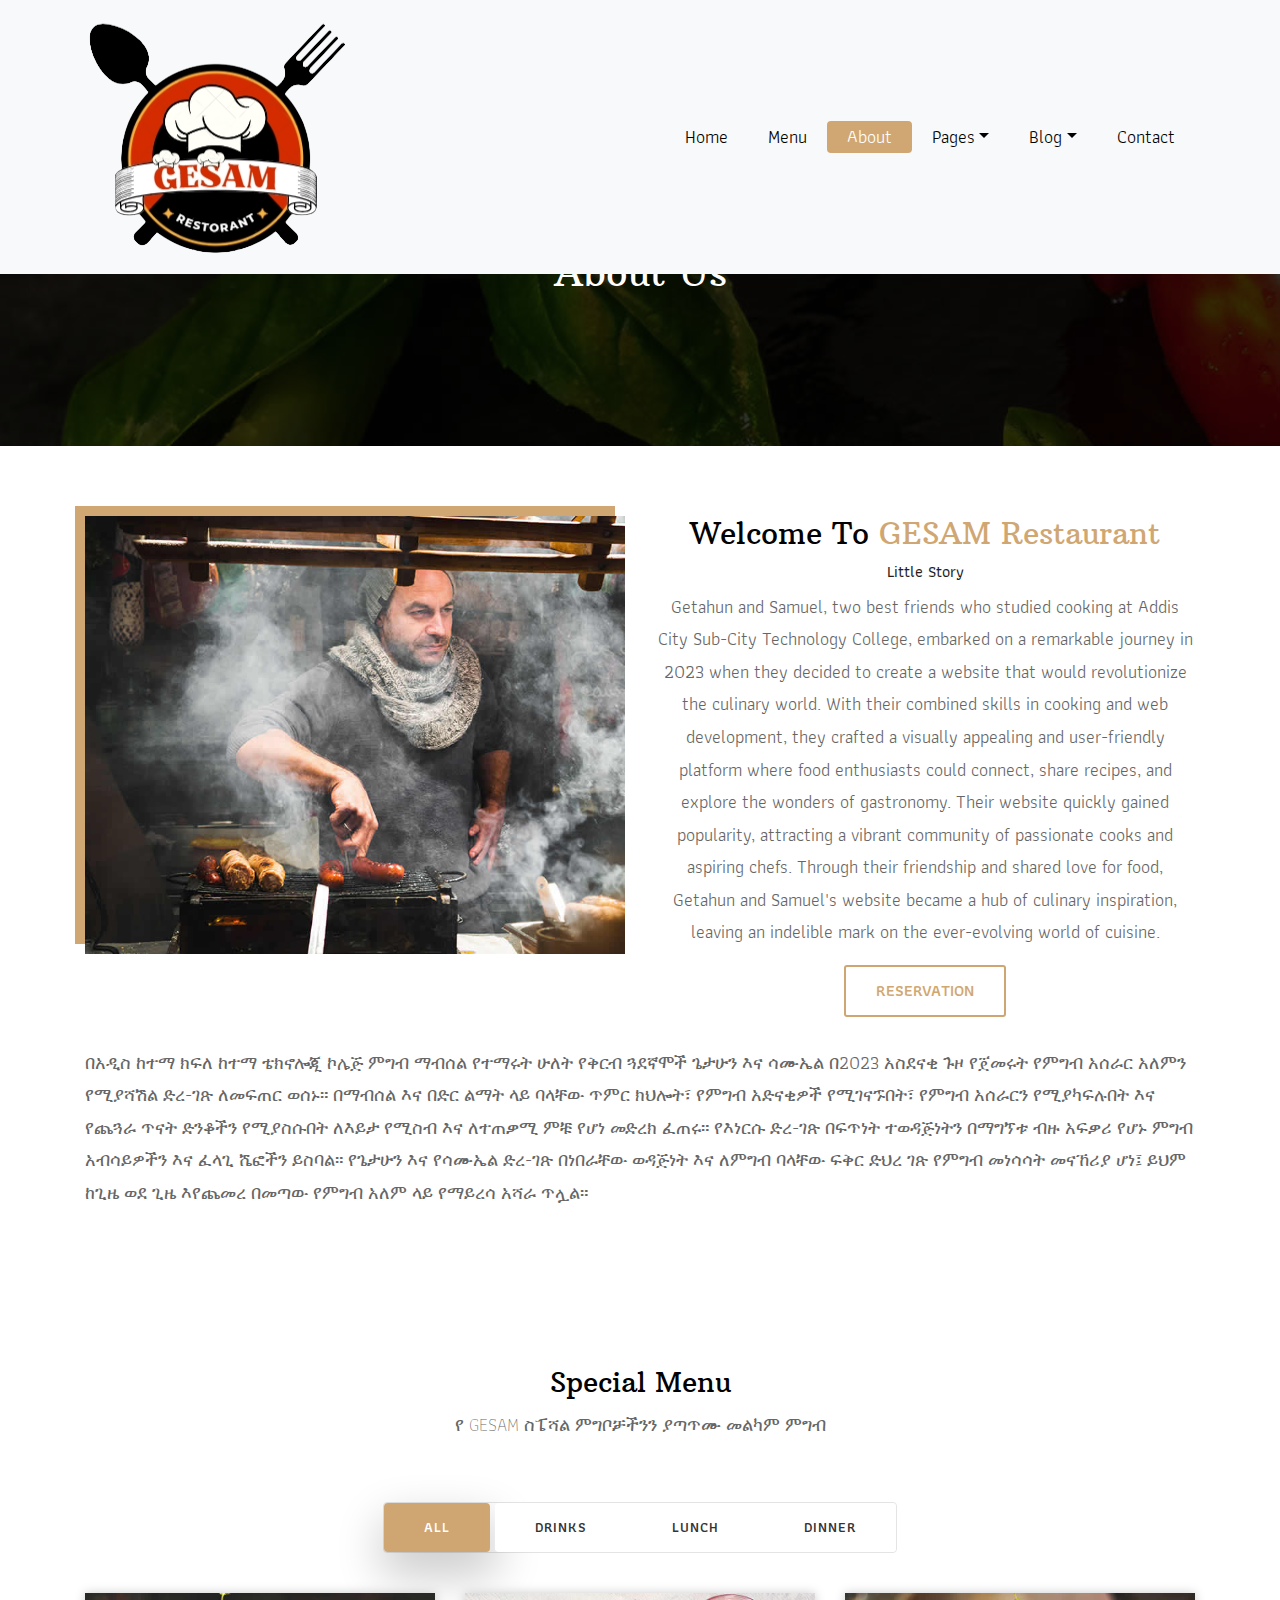
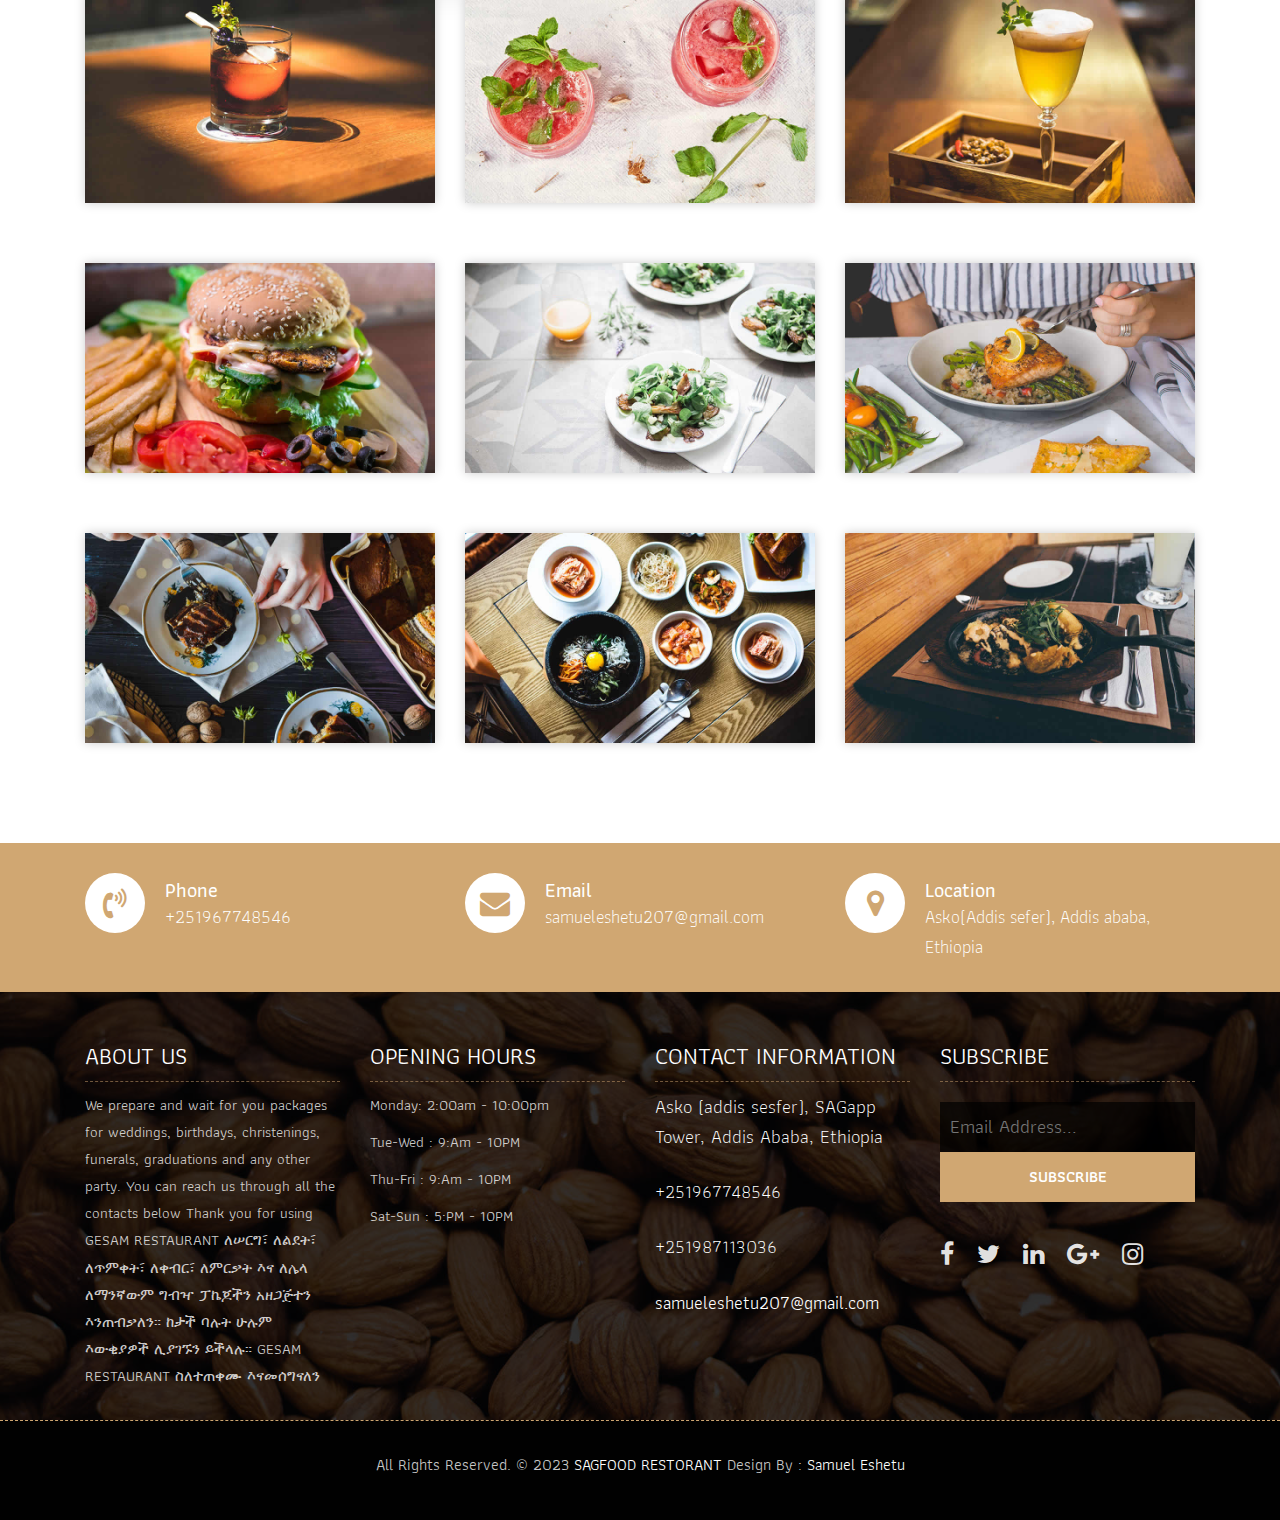
<file: about.html>
<!DOCTYPE html>
<html lang="en"><!-- Basic -->
<head>
	<meta charset="utf-8">
    <meta http-equiv="X-UA-Compatible" content="IE=edge">   
   
    <!-- Mobile Metas -->
    <meta name="viewport" content="width=device-width, initial-scale=1">
 
     <!-- Site Metas -->
    <title>GESAB Restaurant</title>  
    <meta name="keywords" content="">
    <meta name="description" content="">
    <meta name="author" content="">

    <!-- Site Icons -->
    <link rel="shortcut icon" href="images/favicon.ico" type="image/x-icon">
    <link rel="apple-touch-icon" href="images/apple-touch-icon.png">

    <!-- Bootstrap CSS -->
    <link rel="stylesheet" href="css/bootstrap.min.css">    
	<!-- Site CSS -->
    <link rel="stylesheet" href="css/style.css">    
    <!-- Responsive CSS -->
    <link rel="stylesheet" href="css/responsive.css">
    <!-- Custom CSS -->
    <link rel="stylesheet" href="css/custom.css">

    <!--[if lt IE 9]>
      <script src="https://oss.maxcdn.com/libs/html5shiv/3.7.0/html5shiv.js"></script>
      <script src="https://oss.maxcdn.com/libs/respond.js/1.4.2/respond.min.js"></script>
    <![endif]-->

</head>

<body>
	<!-- Start header -->
	<header class="top-navbar">
		<nav class="navbar navbar-expand-lg navbar-light bg-light">
			<div class="container">
				<a class="navbar-brand" href="index.html">
					<img src="images/logo.png" alt="" />
				</a>
				<button class="navbar-toggler" type="button" data-toggle="collapse" data-target="#navbars-rs-food" aria-controls="navbars-rs-food" aria-expanded="false" aria-label="Toggle navigation">
				  <span class="navbar-toggler-icon"></span>
				</button>
				<div class="collapse navbar-collapse" id="navbars-rs-food">
					<ul class="navbar-nav ml-auto">
						<li class="nav-item"><a class="nav-link" href="index.html">Home</a></li>
						<li class="nav-item"><a class="nav-link" href="menu.html">Menu</a></li>
						<li class="nav-item active"><a class="nav-link" href="about.html">About</a></li>
						<li class="nav-item dropdown">
							<a class="nav-link dropdown-toggle" href="#" id="dropdown-a" data-toggle="dropdown">Pages</a>
							<div class="dropdown-menu" aria-labelledby="dropdown-a">
								<a class="dropdown-item" href="reservation.html">Reservation</a>
								<a class="dropdown-item" href="stuff.html">Stuff</a>
								<a class="dropdown-item" href="gallery.html">Gallery</a>
							</div>
						</li>
						<li class="nav-item dropdown">
							<a class="nav-link dropdown-toggle" href="#" id="dropdown-a" data-toggle="dropdown">Blog</a>
							<div class="dropdown-menu" aria-labelledby="dropdown-a">
								<a class="dropdown-item" href="blog.html">blog</a>
								<a class="dropdown-item" href="blog-details.html">blog Single</a>
							</div>
						</li>
						<li class="nav-item"><a class="nav-link" href="contact.html">Contact</a></li>
					</ul>
				</div>
			</div>
		</nav>
	</header>
	<!-- End header -->
	
	<!-- Start header -->
	<div class="all-page-title page-breadcrumb">
		<div class="container text-center">
			<div class="row">
				<div class="col-lg-12">
					<h1>About Us</h1>
				</div>
			</div>
		</div>
	</div>
	<!-- End header -->
	
	<!-- Start About -->
	<div class="about-section-box">
		<div class="container">
			<div class="row">
				<div class="col-lg-6 col-md-6">
					<img src="images/about-img.jpg" alt="" class="img-fluid">
				</div>
				<div class="col-lg-6 col-md-6 text-center">
					<div class="inner-column">
						<h1>Welcome To <span>GESAM Restaurant</span></h1>
						<h4>Little Story</h4>
						<p>Getahun and Samuel, two best friends who studied cooking at Addis City Sub-City Technology College, embarked on a remarkable journey in 2023 when they decided to create a website that would revolutionize the culinary world. With their combined skills in cooking and web development, they crafted a visually appealing and user-friendly platform where food enthusiasts could connect, share recipes, and explore the wonders of gastronomy. Their website quickly gained popularity, attracting a vibrant community of passionate cooks and aspiring chefs. Through their friendship and shared love for food, Getahun and Samuel's website became a hub of culinary inspiration, leaving an indelible mark on the ever-evolving world of cuisine.</p>
						<a class="btn btn-lg btn-circle btn-outline-new-white" href="#">Reservation</a>
					</div>
				</div>
				<div class="col-md-12">
					<div class="inner-pt">
						<p>በአዲስ ከተማ ክፍለ ከተማ ቴክኖሎጂ ኮሌጅ ምግብ ማብሰል የተማሩት ሁለት የቅርብ ጓደኛሞች ጌታሁን እና ሳሙኤል በ2023 አስደናቂ ጉዞ የጀመሩት የምግብ አሰራር አለምን የሚያሻሽል ድረ-ገጽ ለመፍጠር ወሰኑ። በማብሰል እና በድር ልማት ላይ ባላቸው ጥምር ክህሎት፣ የምግብ አድናቂዎች የሚገናኙበት፣ የምግብ አሰራርን የሚያካፍሉበት እና የጨጓራ   ጥናት ድንቆችን የሚያስሱበት ለእይታ የሚስብ እና ለተጠቃሚ ምቹ የሆነ መድረክ ፈጠሩ። የእነርሱ ድረ-ገጽ በፍጥነት ተወዳጅነትን በማግኘቱ ብዙ አፍቃሪ የሆኑ ምግብ አብሳይዎችን እና ፈላጊ ሼፎችን ይስባል። የጌታሁን እና የሳሙኤል ድረ-ገጽ በነበራቸው ወዳጅነት እና ለምግብ ባላቸው ፍቅር ድህረ ገጽ የምግብ መነሳሳት መናኸሪያ ሆነ፤ ይህም ከጊዜ ወደ ጊዜ እየጨመረ በመጣው የምግብ አለም ላይ የማይረሳ አሻራ ጥሏል።</p>
					</div>
				</div>
			</div>
		</div>
	</div>
	<!-- End About -->
	
	<!-- Start Menu -->
	<div class="menu-box">
		<div class="container">
			<div class="row">
				<div class="col-lg-12">
					<div class="heading-title text-center">
						<h2>Special Menu</h2>
						<p>የ GESAM ስፔሻል ምግቦቻችንን ያጣጥሙ መልካም ምግብ</p>
					</div>
				</div>
			</div>
			<div class="row">
				<div class="col-lg-12">
					<div class="special-menu text-center">
						<div class="button-group filter-button-group">
							<button class="active" data-filter="*">All</button>
							<button data-filter=".drinks">Drinks</button>
							<button data-filter=".lunch">Lunch</button>
							<button data-filter=".dinner">Dinner</button>
						</div>
					</div>
				</div>
			</div>
				
			<div class="row special-list">
				<div class="col-lg-4 col-md-6 special-grid drinks">
					<div class="gallery-single fix">
						<img src="images/img-01.jpg" class="img-fluid" alt="Image">
						<div class="why-text">
							<h4>Special Drinks 1</h4>
							<p>ለጊዜው ስሙን አላቀውምp>
							<h5> ETB 120:00</h5>
						</div>
					</div>
				</div>
				
				<div class="col-lg-4 col-md-6 special-grid drinks">
					<div class="gallery-single fix">
						<img src="images/img-02.jpg" class="img-fluid" alt="Image">
						<div class="why-text">
							<h4>Special Drinks 2</h4>
							<p>Watermelon juice (ሀብሀብ ጁስ)</p>
							<h5> ETB 70:00</h5>
						</div>
					</div>
				</div>
				
				<div class="col-lg-4 col-md-6 special-grid drinks">
					<div class="gallery-single fix">
						<img src="images/img-03.jpg" class="img-fluid" alt="Image">
						<div class="why-text">
							<h4>Special Drinks 3</h4>
							<p>ለጊዜው ስሙን አላቀውም</p>
							<h5> ETB 120:00</h5>
						</div>
					</div>
				</div>
				
				<div class="col-lg-4 col-md-6 special-grid lunch">
					<div class="gallery-single fix">
						<img src="images/img-04.jpg" class="img-fluid" alt="Image">
						<div class="why-text">
							<h4>Special Lunch 1</h4>
							<p>ስፔሻል በርገር </p>
							<h5> ETB 300:00</h5>
						</div>
					</div>
				</div>
				
				<div class="col-lg-4 col-md-6 special-grid lunch">
					<div class="gallery-single fix">
						<img src="images/img-05.jpg" class="img-fluid" alt="Image">
						<div class="why-text">
							<h4>Special Lunch 2</h4>
							<p>ስፔሻል ሳላድ</p>
							<h5> ETB 130:00</h5>
						</div>
					</div>
				</div>
				
				<div class="col-lg-4 col-md-6 special-grid lunch">
					<div class="gallery-single fix">
						<img src="images/img-06.jpg" class="img-fluid" alt="Image">
						<div class="why-text">
							<h4>Special Lunch 3</h4>
							<p>ስፔሻል አሳ ቡላሽ</p>
							<h5> ETB 200:00</h5>
						</div>
					</div>
				</div>
				
				<div class="col-lg-4 col-md-6 special-grid dinner">
					<div class="gallery-single fix">
						<img src="images/img-07.jpg" class="img-fluid" alt="Image">
						<div class="why-text">
							<h4>Special Dinner 1</h4>
							<p>ስፔሻል ስዊት ኬክ</p>
							<h5> ETB 100:00</h5>
						</div>
					</div>
				</div>
				
				<div class="col-lg-4 col-md-6 special-grid dinner">
					<div class="gallery-single fix">
						<img src="images/img-08.jpg" class="img-fluid" alt="Image">
						<div class="why-text">
							<h4>Special Dinner 2</h4>
							<p>ስፔሻል ድብልቅ </p>
							<h5> ETB 120:00</h5>
						</div>
					</div>
				</div>
				
				<div class="col-lg-4 col-md-6 special-grid dinner">
					<div class="gallery-single fix">
						<img src="images/img-09.jpg" class="img-fluid" alt="Image">
						<div class="why-text">
							<h4>Special Dinner 3</h4>
							<p>ስፔሻል ዲን</p>
							<h5> ETB 120:90</h5>
						</div>
					</div>
				</div>
				
			</div>
		</div>
	</div>
	<!-- End Menu -->
	
	<!-- Start Contact info -->
	<div class="contact-imfo-box">
		<div class="container">
			<div class="row">
				<div class="col-md-4">
					<i class="fa fa-volume-control-phone"></i>
					<div class="overflow-hidden">
						<h4>Phone</h4>
						<p class="lead">
							+251967748546
						</p>
					</div>
				</div>
				<div class="col-md-4">
					<i class="fa fa-envelope"></i>
					<div class="overflow-hidden">
						<h4>Email</h4>
						<p class="lead">
							samueleshetu207@gmail.com
						</p>
					</div>
				</div>
				<div class="col-md-4">
					<i class="fa fa-map-marker"></i>
					<div class="overflow-hidden">
						<h4>Location</h4>
						<p class="lead">
							Asko(Addis sefer), Addis ababa, Ethiopia
						</p>
					</div>
				</div>
			</div>
		</div>
	</div>
	<!-- End Contact info -->
	
	<!-- Start Footer -->
	<footer class="footer-area bg-f">
		<div class="container">
			<div class="row">
				<div class="col-lg-3 col-md-6">
					<h3>About Us</h3>
					<p>We prepare and wait for you packages for weddings, birthdays, christenings, funerals, graduations and any other party. You can reach us through all the contacts below
						Thank you for using GESAM RESTAURANT
						ለሠርግ፣ ለልደት፣ ለጥምቀት፣ ለቀብር፣ ለምርቃት እና ለሌላ ለማንኛውም ግብዣ ፓኬጆችን አዘጋጅተን እንጠብቃለን። ከታች ባሉት ሁሉም እውቂያዎች ሊያገኙን ይችላሉ።
						GESAM RESTAURANT ስለተጠቀሙ እናመሰግናለን</p>
				</div>
				<div class="col-lg-3 col-md-6">
					<h3>Opening hours</h3>
					<p><span class="text-color">Monday: </span>2:00am - 10:00pm</p>
					<p><span class="text-color">Tue-Wed :</span> 9:Am - 10PM</p>
					<p><span class="text-color">Thu-Fri :</span> 9:Am - 10PM</p>
					<p><span class="text-color">Sat-Sun :</span> 5:PM - 10PM</p>
				</div>
				<div class="col-lg-3 col-md-6">
					<h3>Contact information</h3>
					<p class="lead">Asko (addis sesfer), SAGapp Tower, Addis Ababa, Ethiopia</p>
					<p class="lead"><a href="#">+251967748546</a></p>
					<p class="lead"><a href="#">+251987113036</a></p>
					<p><a href="#"> samueleshetu207@gmail.com</a></p>
				</div>
				<div class="col-lg-3 col-md-6">
					<h3>Subscribe</h3>
					<div class="subscribe_form">
						<form class="subscribe_form">
							<input name="EMAIL" id="subs-email" class="form_input" placeholder="Email Address..." type="email">
							<button type="submit" class="submit">SUBSCRIBE</button>
							<div class="clearfix"></div>
						</form>
					</div>
					<ul class="list-inline f-social">
						<li class="list-inline-item"><a href="#"><i class="fa fa-facebook" aria-hidden="true"></i></a></li>
						<li class="list-inline-item"><a href="#"><i class="fa fa-twitter" aria-hidden="true"></i></a></li>
						<li class="list-inline-item"><a href="#"><i class="fa fa-linkedin" aria-hidden="true"></i></a></li>
						<li class="list-inline-item"><a href="#"><i class="fa fa-google-plus" aria-hidden="true"></i></a></li>
						<li class="list-inline-item"><a href="#"><i class="fa fa-instagram" aria-hidden="true"></i></a></li>
					</ul>
				</div>
			</div>
		</div>
		
		<div class="copyright">
			<div class="container">
				<div class="row">
					<div class="col-lg-12">
						<p class="company-name">All Rights Reserved. &copy; 2023 <a href="#">SAGFOOD RESTORANT</a> Design By : 
					<a href="https://t.me/samuelleeb/">Samuel Eshetu</a></p>
					</div>
				</div>
			</div>
		</div>
		
	</footer>
	<!-- End Footer -->
	
	<a href="#" id="back-to-top" title="Back to top" style="display: none;">&uarr;</a>

	<!-- ALL JS FILES -->
	<script src="js/jquery-3.2.1.min.js"></script>
	<script src="js/popper.min.js"></script>
	<script src="js/bootstrap.min.js"></script>
    <!-- ALL PLUGINS -->
	<script src="js/jquery.superslides.min.js"></script>
	<script src="js/images-loded.min.js"></script>
	<script src="js/isotope.min.js"></script>
	<script src="js/baguetteBox.min.js"></script>
	<script src="js/form-validator.min.js"></script>
    <script src="js/contact-form-script.js"></script>
    <script src="js/custom.js"></script>
</body>
</html>
</file>
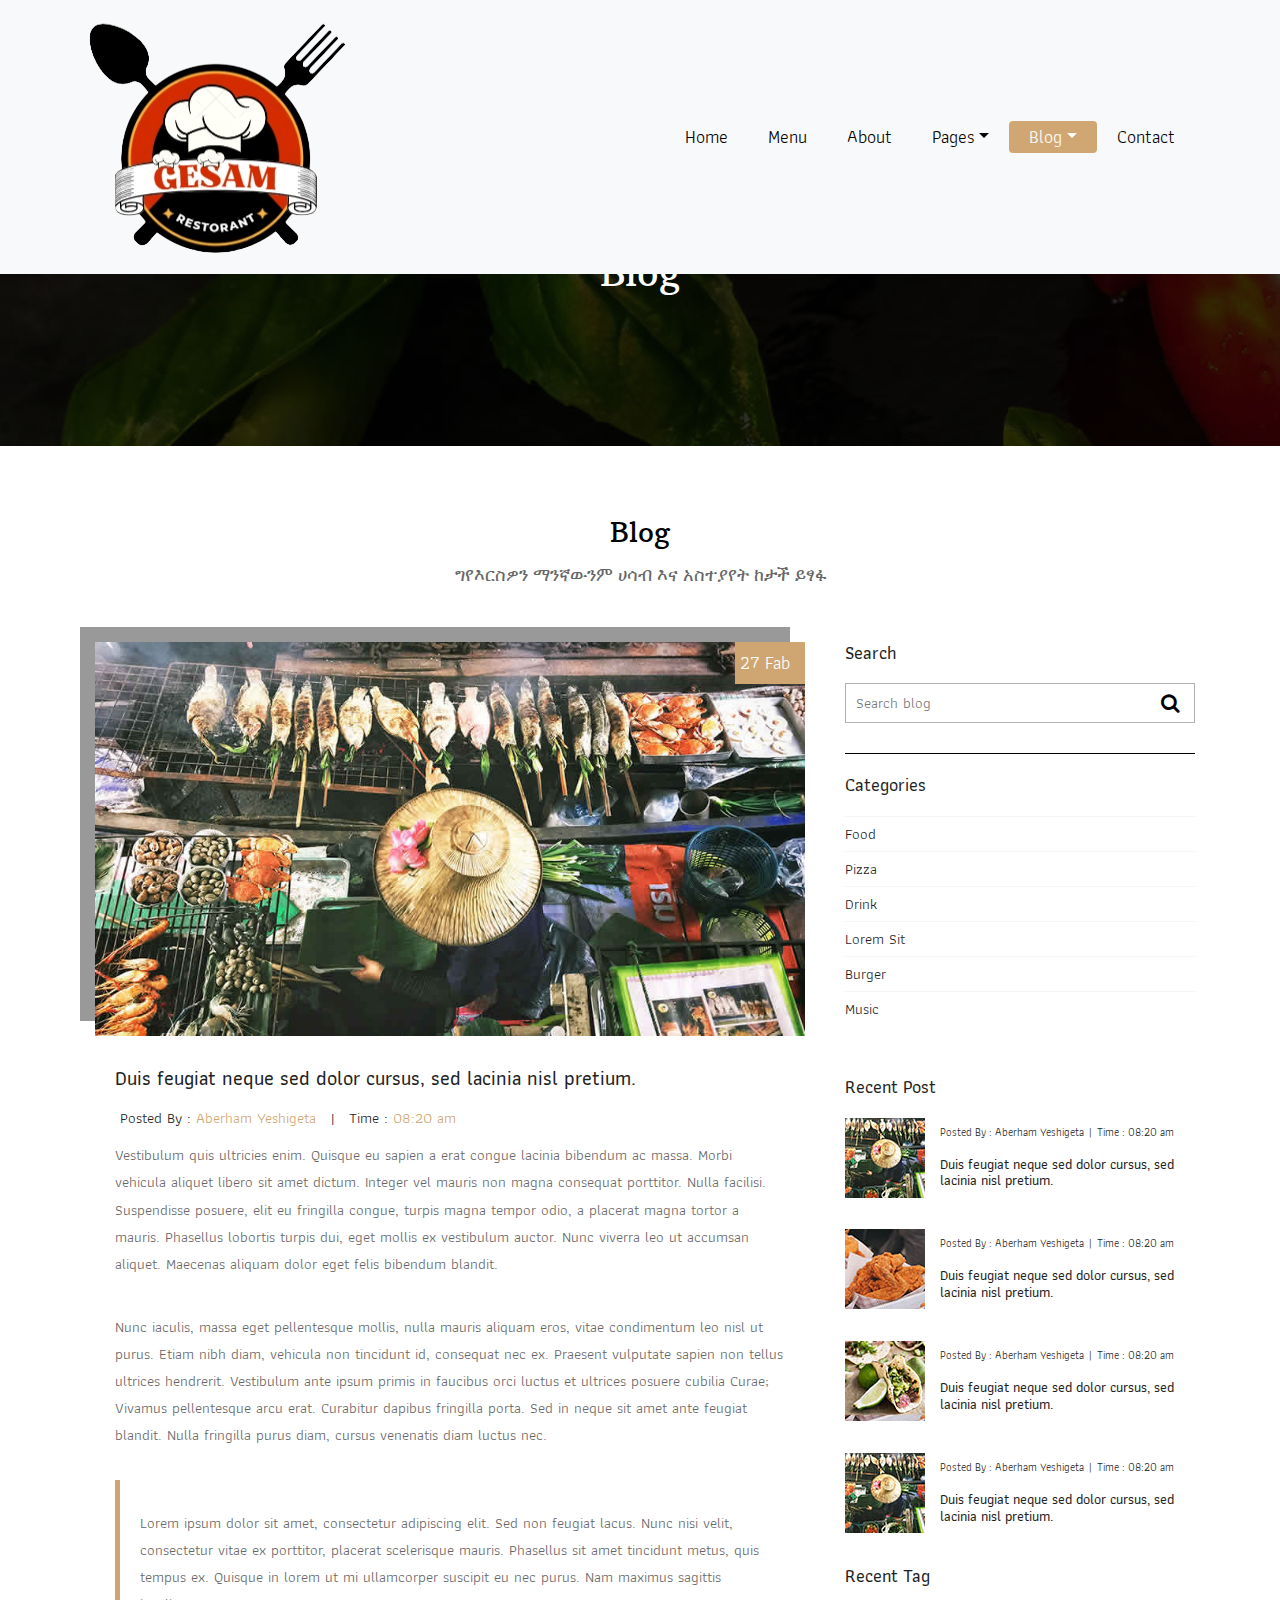
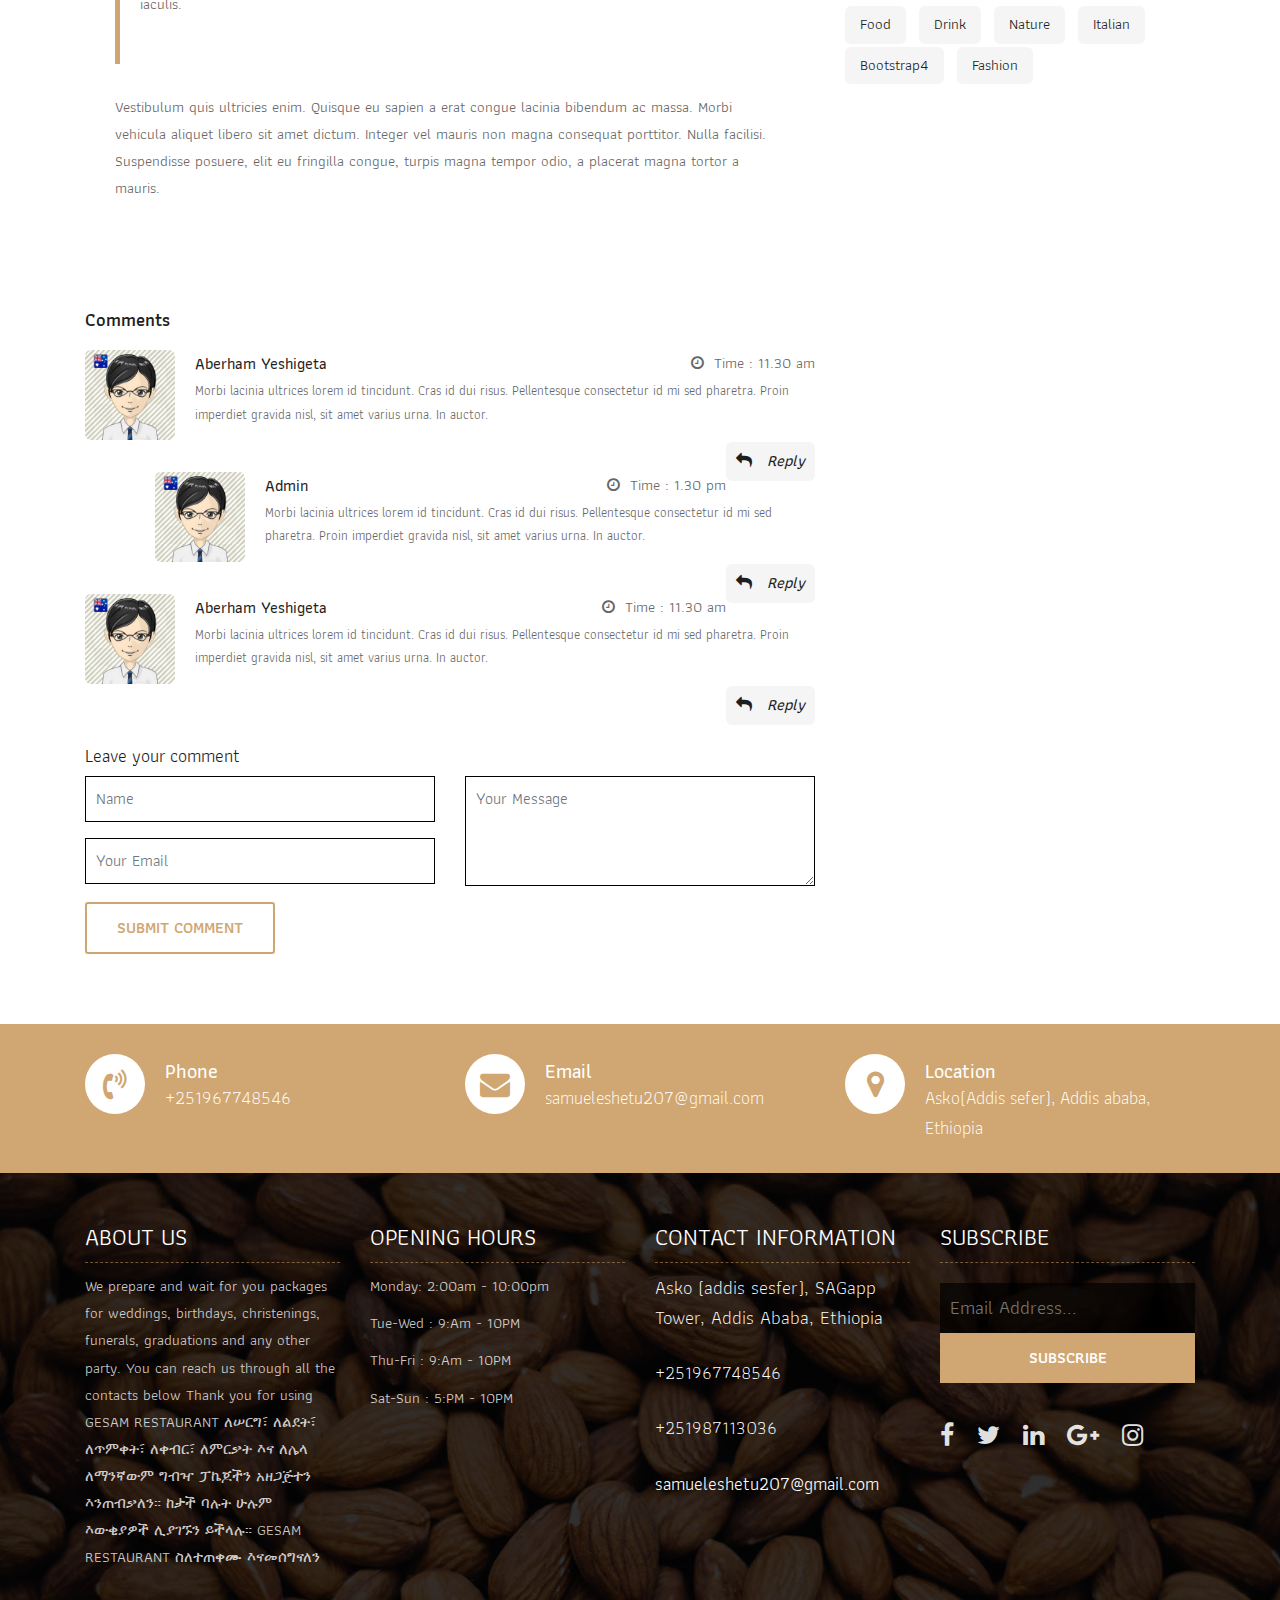
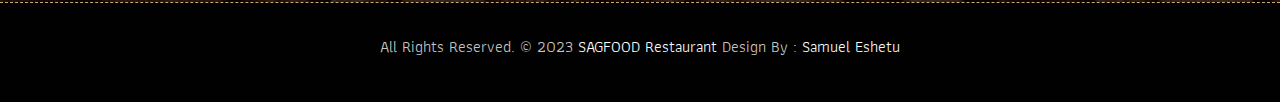
<file: blog-details.html>
<!DOCTYPE html>
<html lang="en"><!-- Basic -->
<head>
	<meta charset="utf-8">
    <meta http-equiv="X-UA-Compatible" content="IE=edge">   
   
    <!-- Mobile Metas -->
    <meta name="viewport" content="width=device-width, initial-scale=1">
 
     <!-- Site Metas -->
    <title>GESAM Restaurant</title>  
    <meta name="keywords" content="">
    <meta name="description" content="">
    <meta name="author" content="">

    <!-- Site Icons -->
    <link rel="shortcut icon" href="images/favicon.ico" type="image/x-icon">
    <link rel="apple-touch-icon" href="images/apple-touch-icon.png">

    <!-- Bootstrap CSS -->
    <link rel="stylesheet" href="css/bootstrap.min.css">    
	<!-- Site CSS -->
    <link rel="stylesheet" href="css/style.css">    
    <!-- Responsive CSS -->
    <link rel="stylesheet" href="css/responsive.css">
    <!-- Custom CSS -->
    <link rel="stylesheet" href="css/custom.css">

    <!--[if lt IE 9]>
      <script src="https://oss.maxcdn.com/libs/html5shiv/3.7.0/html5shiv.js"></script>
      <script src="https://oss.maxcdn.com/libs/respond.js/1.4.2/respond.min.js"></script>
    <![endif]-->

</head>

<body>
	<!-- Start header -->
	<header class="top-navbar">
		<nav class="navbar navbar-expand-lg navbar-light bg-light">
			<div class="container">
				<a class="navbar-brand" href="index.html">
					<img src="images/logo.png" alt="" />
				</a>
				<button class="navbar-toggler" type="button" data-toggle="collapse" data-target="#navbars-rs-food" aria-controls="navbars-rs-food" aria-expanded="false" aria-label="Toggle navigation">
				  <span class="navbar-toggler-icon"></span>
				</button>
				<div class="collapse navbar-collapse" id="navbars-rs-food">
					<ul class="navbar-nav ml-auto">
						<li class="nav-item"><a class="nav-link" href="index.html">Home</a></li>
						<li class="nav-item"><a class="nav-link" href="menu.html">Menu</a></li>
						<li class="nav-item"><a class="nav-link" href="about.html">About</a></li>
						<li class="nav-item dropdown">
							<a class="nav-link dropdown-toggle" href="#" id="dropdown-a" data-toggle="dropdown">Pages</a>
							<div class="dropdown-menu" aria-labelledby="dropdown-a">
								<a class="dropdown-item" href="reservation.html">Reservation</a>
								<a class="dropdown-item" href="stuff.html">Stuff</a>
								<a class="dropdown-item" href="gallery.html">Gallery</a>
							</div>
						</li>
						<li class="nav-item active dropdown">
							<a class="nav-link dropdown-toggle" href="#" id="dropdown-a" data-toggle="dropdown">Blog</a>
							<div class="dropdown-menu" aria-labelledby="dropdown-a">
								<a class="dropdown-item" href="blog.html">blog</a>
								<a class="dropdown-item" href="blog-details.html">blog Single</a>
							</div>
						</li>
						<li class="nav-item"><a class="nav-link" href="contact.html">Contact</a></li>
					</ul>
				</div>
			</div>
		</nav>
	</header>
	<!-- End header -->
	
	<!-- Start All Pages -->
	<div class="all-page-title page-breadcrumb">
		<div class="container text-center">
			<div class="row">
				<div class="col-lg-12">
					<h1>Blog</h1>
				</div>
			</div>
		</div>
	</div>
	<!-- End All Pages -->
	
	<!-- Start blog details -->
	<div class="blog-box">
		<div class="container">
			<div class="row">
				<div class="col-lg-12">
					<div class="heading-title text-center">
						<h2>Blog</h2>
						<p>ግየእርስዎን ማንኛውንም ሀሳብ እና አስተያየት ከታች ይፃፋ</p>
					</div>
				</div>
			</div>
			<div class="row">
				<div class="col-xl-8 col-lg-8 col-12">
					<div class="blog-inner-details-page">
						<div class="blog-inner-box">
							<div class="side-blog-img">
								<img class="img-fluid" src="images/inner-blog-img.jpg" alt="">							
								<div class="date-blog-up">
									27 Fab
								</div>
							</div>
							<div class="inner-blog-detail details-page">
								<h3>Duis feugiat neque sed dolor cursus, sed lacinia nisl pretium.</h3>
								<ul>
									<li><i class="zmdi zmdi-account"></i>Posted By : <span>Aberham Yeshigeta</span></li>
									<li>|</li>
									<li><i class="zmdi zmdi-time"></i>Time : <span>08:20 am</span></li>
								</ul>
								<p>Vestibulum quis ultricies enim. Quisque eu sapien a erat congue lacinia bibendum ac massa. Morbi vehicula aliquet libero sit amet dictum. Integer vel mauris non magna consequat porttitor. Nulla facilisi. Suspendisse posuere, elit eu fringilla congue, turpis magna tempor odio, a placerat magna tortor a mauris. Phasellus lobortis turpis dui, eget mollis ex vestibulum auctor. Nunc viverra leo ut accumsan aliquet. Maecenas aliquam dolor eget felis bibendum blandit.</p>
								<p>Nunc iaculis, massa eget pellentesque mollis, nulla mauris aliquam eros, vitae condimentum leo nisl ut purus. Etiam nibh diam, vehicula non tincidunt id, consequat nec ex. Praesent vulputate sapien non tellus ultrices hendrerit. Vestibulum ante ipsum primis in faucibus orci luctus et ultrices posuere cubilia Curae; Vivamus pellentesque arcu erat. Curabitur dapibus fringilla porta. Sed in neque sit amet ante feugiat blandit. Nulla fringilla purus diam, cursus venenatis diam luctus nec.</p>
								<blockquote>
									<p>Lorem ipsum dolor sit amet, consectetur adipiscing elit. Sed non feugiat lacus. Nunc nisi velit, consectetur vitae ex porttitor, placerat scelerisque mauris. Phasellus sit amet tincidunt metus, quis tempus ex. Quisque in lorem ut mi ullamcorper suscipit eu nec purus. Nam maximus sagittis iaculis.</p>
								</blockquote>
								<p>Vestibulum quis ultricies enim. Quisque eu sapien a erat congue lacinia bibendum ac massa. Morbi vehicula aliquet libero sit amet dictum. Integer vel mauris non magna consequat porttitor. Nulla facilisi. Suspendisse posuere, elit eu fringilla congue, turpis magna tempor odio, a placerat magna tortor a mauris.</p>
							</div>
						</div>
						<div class="blog-comment-box">
							<h3>Comments</h3>
							<div class="comment-item">
								<div class="comment-item-left">
									<img src="images/avt-img.jpg" alt="">
								</div>
								<div class="comment-item-right">
									<div class="pull-left">
										<a href="#">Aberham Yeshigeta</a>
									</div>
									<div class="pull-right">
										<i class="fa fa-clock-o" aria-hidden="true"></i>Time : <span>11.30 am</span>
									</div>
									<div class="des-l">
										<p>Morbi lacinia ultrices lorem id tincidunt. Cras id dui risus. Pellentesque consectetur id mi sed pharetra. Proin imperdiet gravida nisl, sit amet varius urna. In auctor.</p>
									</div>
									<a href="#" class="right-btn-re"><i class="fa fa-reply" aria-hidden="true"></i> Reply</a>
								</div>
							</div>
							<div class="comment-item children">
								<div class="comment-item-left">
									<img src="images/avt-img.jpg" alt="">
								</div>
								<div class="comment-item-right">
									<div class="pull-left">
										<a href="#">Admin</a>
									</div>
									<div class="pull-right">
										<i class="fa fa-clock-o" aria-hidden="true"></i>Time : <span>1.30 pm</span>
									</div>
									<div class="des-l">
										<p>Morbi lacinia ultrices lorem id tincidunt. Cras id dui risus. Pellentesque consectetur id mi sed pharetra. Proin imperdiet gravida nisl, sit amet varius urna. In auctor.</p>
									</div>
									<a href="#" class="right-btn-re"><i class="fa fa-reply" aria-hidden="true"></i> Reply</a>
								</div>
							</div>
							<div class="comment-item">
								<div class="comment-item-left">
									<img src="images/avt-img.jpg" alt="">
								</div>
								<div class="comment-item-right">
									<div class="pull-left">
										<a href="#">Aberham Yeshigeta</a>
									</div>
									<div class="pull-right">
										<i class="fa fa-clock-o" aria-hidden="true"></i>Time : <span>11.30 am</span>
									</div>
									<div class="des-l">
										<p>Morbi lacinia ultrices lorem id tincidunt. Cras id dui risus. Pellentesque consectetur id mi sed pharetra. Proin imperdiet gravida nisl, sit amet varius urna. In auctor.</p>
									</div>
									<a href="#" class="right-btn-re"><i class="fa fa-reply" aria-hidden="true"></i> Reply</a>
								</div>
							</div>
						</div>
						<div class="comment-respond-box">
							<h3>Leave your comment </h3>
							<div class="comment-respond-form">
								<form id="commentrespondform" class="comment-form-respond row" method="post">
									<div class="col-lg-6 col-md-6 col-sm-6">
										<div class="form-group">
											<input id="name_com" class="form-control" name="name" placeholder="Name" type="text">
										</div>
										<div class="form-group">
											<input id="email_com" class="form-control" name="email" placeholder="Your Email" type="email">
										</div>
									</div>
									<div class="col-lg-6 col-md-6 col-sm-6">
										<div class="form-group">
											<textarea class="form-control" id="textarea_com" placeholder="Your Message" rows="2"></textarea>
										</div>
									</div>
									<div class="col-lg-12 col-md-12 col-sm-12">
										<button class="btn btn-submit">Submit comment</button>
									</div>
								</form>
							</div>
						</div>
					</div>
				</div>
			
				<div class="col-xl-4 col-lg-4 col-md-6 col-sm-8 col-12 blog-sidebar">
					<div class="right-side-blog">
						<h3>Search</h3>
						<div class="blog-search-form">
							<input name="search" placeholder="Search blog" type="text">
							<button class="search-btn">
								<i class="fa fa-search" aria-hidden="true"></i>
							</button>
						</div>
						<h3>Categories</h3>
						<div class="blog-categories">
							<ul>
								<li><a href="#"><span>Food</span></a></li>
								<li><a href="#"><span>Pizza</span></a></li>
								<li><a href="#"><span>Drink</span></a></li>
								<li><a href="#"><span>Lorem Sit</span></a></li>
								<li><a href="#"><span>Burger</span></a></li>
								<li><a href="#"><span>Music</span></a></li>
							</ul>
						</div>
						<h3>Recent Post</h3>
						<div class="post-box-blog">
							<div class="recent-post-box">
								<div class="recent-box-blog">
									<div class="recent-img">
										<img class="img-fluid" src="images/post-img-01.jpg" alt="">
									</div>
									<div class="recent-info">
										<ul>
											<li><i class="zmdi zmdi-account"></i>Posted By : <span>Aberham Yeshigeta</span></li>
											<li>|</li>
											<li><i class="zmdi zmdi-time"></i>Time : <span>08:20 am</span></li>
										</ul>
										<h4>Duis feugiat neque sed dolor cursus, sed lacinia nisl pretium.</h4>
									</div>
								</div>
								<div class="recent-box-blog">
									<div class="recent-img">
										<img class="img-fluid" src="images/post-img-02.jpg" alt="">
									</div>
									<div class="recent-info">
										<ul>
											<li><i class="zmdi zmdi-account"></i>Posted By : <span>Aberham Yeshigeta</span></li>
											<li>|</li>
											<li><i class="zmdi zmdi-time"></i>Time : <span>08:20 am</span></li>
										</ul>
										<h4>Duis feugiat neque sed dolor cursus, sed lacinia nisl pretium.</h4>
									</div>
								</div>
								<div class="recent-box-blog">
									<div class="recent-img">
										<img class="img-fluid" src="images/post-img-03.jpg" alt="">
									</div>
									<div class="recent-info">
										<ul>
											<li><i class="zmdi zmdi-account"></i>Posted By : <span>Aberham Yeshigeta</span></li>
											<li>|</li>
											<li><i class="zmdi zmdi-time"></i>Time : <span>08:20 am</span></li>
										</ul>
										<h4>Duis feugiat neque sed dolor cursus, sed lacinia nisl pretium.</h4>
									</div>
								</div>
								<div class="recent-box-blog">
									<div class="recent-img">
										<img class="img-fluid" src="images/post-img-01.jpg" alt="">
									</div>
									<div class="recent-info">
										<ul>
											<li><i class="zmdi zmdi-account"></i>Posted By : <span>Aberham Yeshigeta</span></li>
											<li>|</li>
											<li><i class="zmdi zmdi-time"></i>Time : <span>08:20 am</span></li>
										</ul>
										<h4>Duis feugiat neque sed dolor cursus, sed lacinia nisl pretium.</h4>
									</div>
								</div>
							</div>
						</div>
						<h3>Recent Tag</h3>
						<div class="blog-tag-box">
							<ul class="list-inline tag-list">
								<li class="list-inline-item"><a href="#">Food</a></li>
								<li class="list-inline-item"><a href="#">Drink</a></li>
								<li class="list-inline-item"><a href="#">Nature</a></li>
								<li class="list-inline-item"><a href="#">Italian</a></li>
								<li class="list-inline-item"><a href="#">Bootstrap4</a></li>
								<li class="list-inline-item"><a href="#">Fashion</a></li>
							</ul>
						</div>
					</div>
				</div>
			
			</div>
		</div>
	</div>
	<!-- End details -->
	
	<!-- Start Contact info -->
	<div class="contact-imfo-box">
		<div class="container">
			<div class="row">
				<div class="col-md-4">
					<i class="fa fa-volume-control-phone"></i>
					<div class="overflow-hidden">
						<h4>Phone</h4>
						<p class="lead">
							+251967748546
						</p>
					</div>
				</div>
				<div class="col-md-4">
					<i class="fa fa-envelope"></i>
					<div class="overflow-hidden">
						<h4>Email</h4>
						<p class="lead">
							samueleshetu207@gmail.com
						</p>
					</div>
				</div>
				<div class="col-md-4">
					<i class="fa fa-map-marker"></i>
					<div class="overflow-hidden">
						<h4>Location</h4>
						<p class="lead">
							Asko(Addis sefer), Addis ababa, Ethiopia
						</p>
					</div>
				</div>
			</div>
		</div>
	</div>
	<!-- End Contact info -->
	
	<!-- Start Footer -->
	<footer class="footer-area bg-f">
		<div class="container">
			<div class="row">
				<div class="col-lg-3 col-md-6">
					<h3>About Us</h3>
					<p>We prepare and wait for you packages for weddings, birthdays, christenings, funerals, graduations and any other party. You can reach us through all the contacts below
						Thank you for using GESAM RESTAURANT
						ለሠርግ፣ ለልደት፣ ለጥምቀት፣ ለቀብር፣ ለምርቃት እና ለሌላ ለማንኛውም ግብዣ ፓኬጆችን አዘጋጅተን እንጠብቃለን። ከታች ባሉት ሁሉም እውቂያዎች ሊያገኙን ይችላሉ።
						GESAM RESTAURANT ስለተጠቀሙ እናመሰግናለን</p>
				</div>
				<div class="col-lg-3 col-md-6">
					<h3>Opening hours</h3>
					<p><span class="text-color">Monday: </span>2:00am - 10:00pm</p>
					<p><span class="text-color">Tue-Wed :</span> 9:Am - 10PM</p>
					<p><span class="text-color">Thu-Fri :</span> 9:Am - 10PM</p>
					<p><span class="text-color">Sat-Sun :</span> 5:PM - 10PM</p>
				</div>
				<div class="col-lg-3 col-md-6">
					<h3>Contact information</h3>
					<p class="lead">Asko (addis sesfer), SAGapp Tower, Addis Ababa, Ethiopia</p>
					<p class="lead"><a href="#">+251967748546</a></p>
					<p class="lead"><a href="#">+251987113036</a></p>
					<p><a href="#"> samueleshetu207@gmail.com</a></p>
				</div>
				<div class="col-lg-3 col-md-6">
					<h3>Subscribe</h3>
					<div class="subscribe_form">
						<form class="subscribe_form">
							<input name="EMAIL" id="subs-email" class="form_input" placeholder="Email Address..." type="email">
							<button type="submit" class="submit">SUBSCRIBE</button>
							<div class="clearfix"></div>
						</form>
					</div>
					<ul class="list-inline f-social">
						<li class="list-inline-item"><a href="#"><i class="fa fa-facebook" aria-hidden="true"></i></a></li>
						<li class="list-inline-item"><a href="#"><i class="fa fa-twitter" aria-hidden="true"></i></a></li>
						<li class="list-inline-item"><a href="#"><i class="fa fa-linkedin" aria-hidden="true"></i></a></li>
						<li class="list-inline-item"><a href="#"><i class="fa fa-google-plus" aria-hidden="true"></i></a></li>
						<li class="list-inline-item"><a href="#"><i class="fa fa-instagram" aria-hidden="true"></i></a></li>
					</ul>
				</div>
			</div>
		</div>
		
		<div class="copyright">
			<div class="container">
				<div class="row">
					<div class="col-lg-12">
						<p class="company-name">All Rights Reserved. &copy; 2023 <a href="#">SAGFOOD Restaurant</a> Design By : 
					<a href="https://t.me/samuelleeb/">Samuel Eshetu</a></p>
					</div>
				</div>
			</div>
		</div>
		
	</footer>
	<!-- End Footer -->
	
	<a href="#" id="back-to-top" title="Back to top" style="display: none;">&uarr;</a>

	<!-- ALL JS FILES -->
	<script src="js/jquery-3.2.1.min.js"></script>
	<script src="js/popper.min.js"></script>
	<script src="js/bootstrap.min.js"></script>
    <!-- ALL PLUGINS -->
	
	<script src="js/jquery.superslides.min.js"></script>
	<script src="js/images-loded.min.js"></script>
	<script src="js/isotope.min.js"></script>
	<script src="js/baguetteBox.min.js"></script>
	<script src="js/form-validator.min.js"></script>
    <script src="js/contact-form-script.js"></script>
    <script src="js/custom.js"></script>
</body>
</html>
</file>
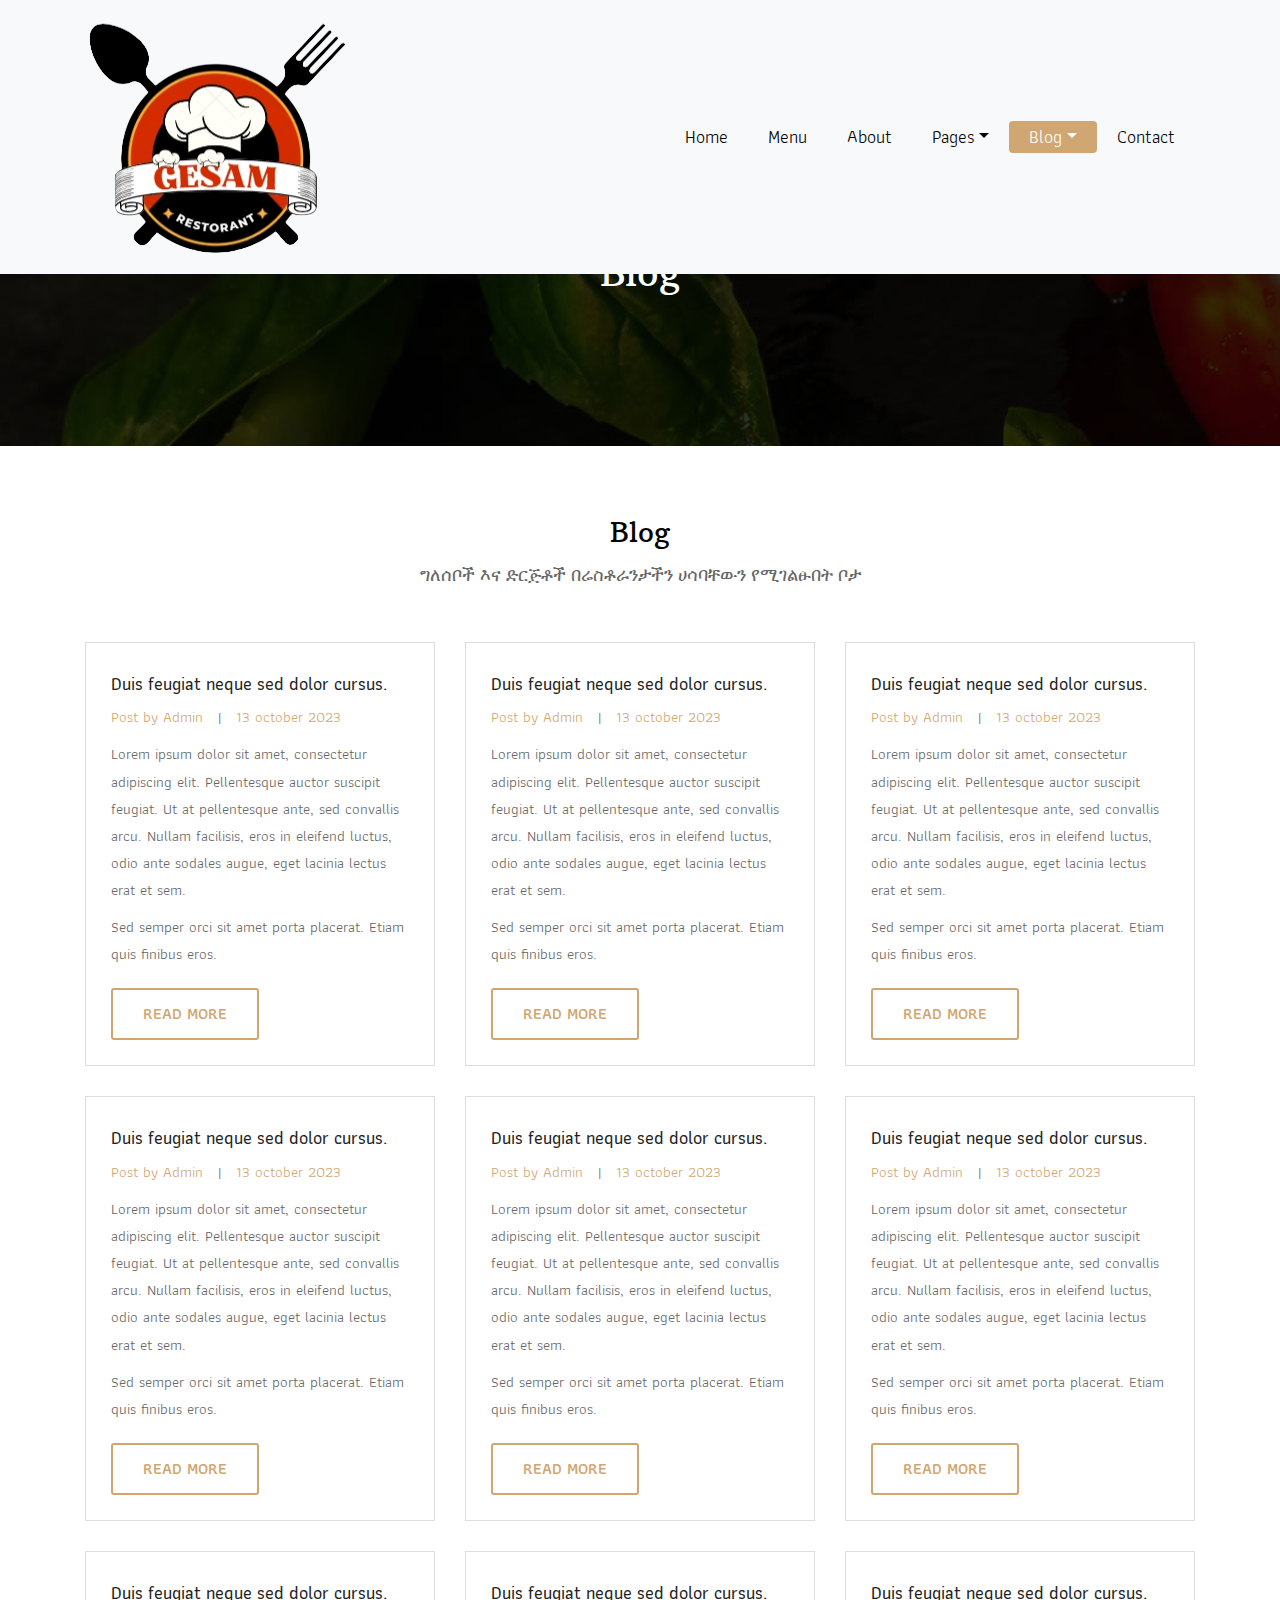
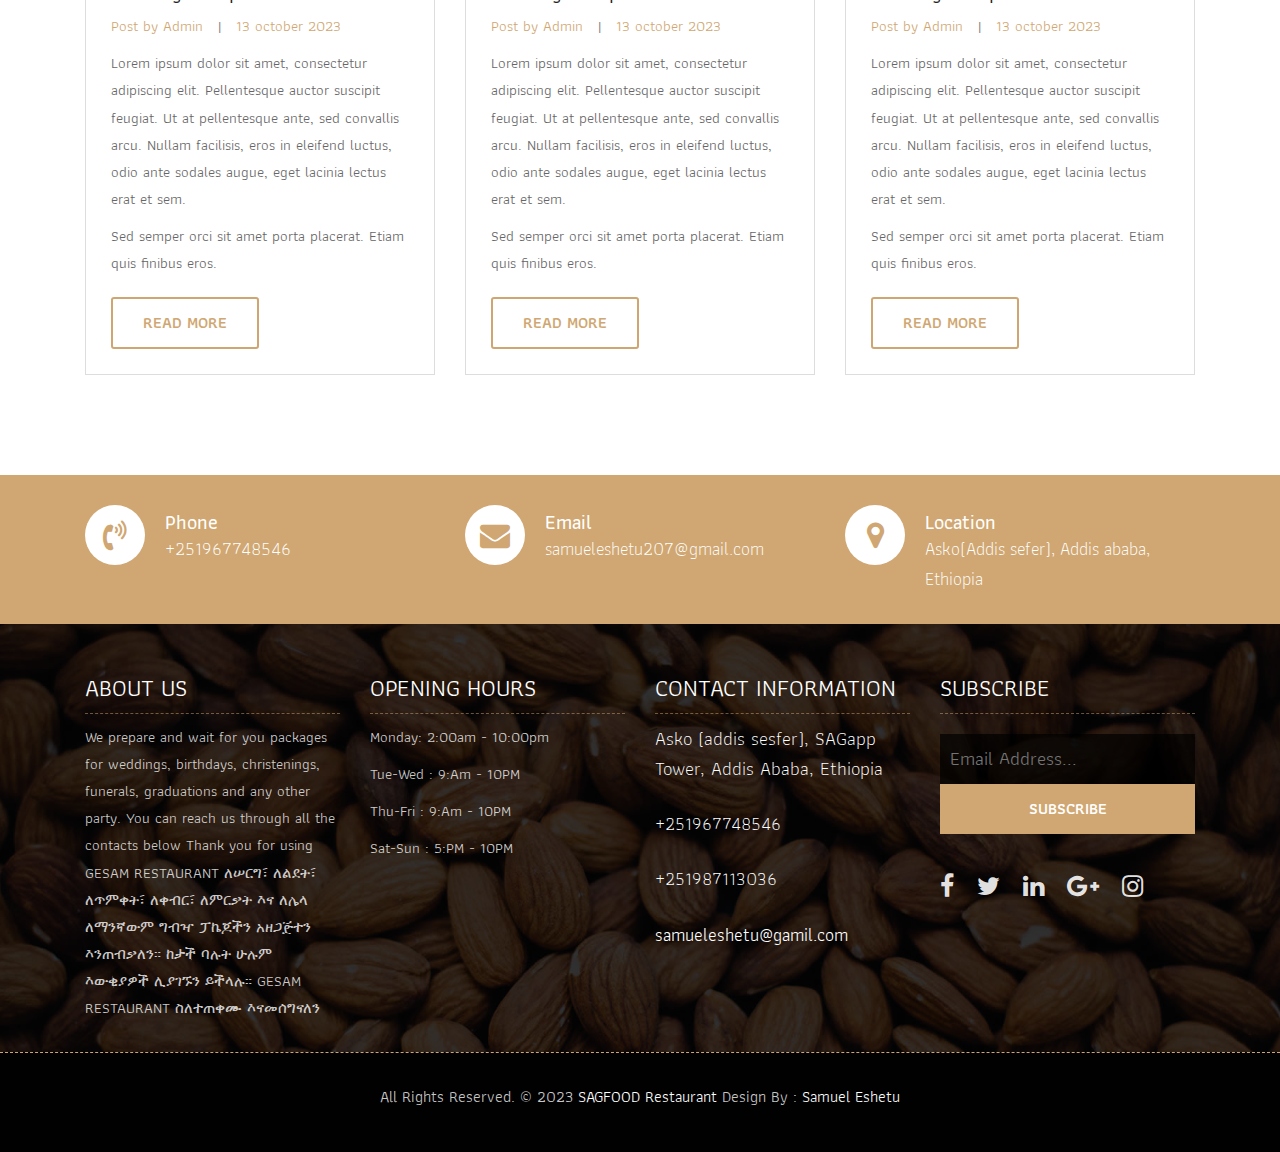
<file: blog.html>
<!DOCTYPE html>
<html lang="en"><!-- Basic -->
<head>
	<meta charset="utf-8">
    <meta http-equiv="X-UA-Compatible" content="IE=edge">   
   
    <!-- Mobile Metas -->
    <meta name="viewport" content="width=device-width, initial-scale=1">
 
     <!-- Site Metas -->
    <title>GESAM Restaurant</title>  
    <meta name="keywords" content="">
    <meta name="description" content="">
    <meta name="author" content="">

    <!-- Site Icons -->
    <link rel="shortcut icon" href="images/favicon.ico" type="image/x-icon">
    <link rel="apple-touch-icon" href="images/apple-touch-icon.png">

    <!-- Bootstrap CSS -->
    <link rel="stylesheet" href="css/bootstrap.min.css">    
	<!-- Site CSS -->
    <link rel="stylesheet" href="css/style.css">    
    <!-- Responsive CSS -->
    <link rel="stylesheet" href="css/responsive.css">
    <!-- Custom CSS -->
    <link rel="stylesheet" href="css/custom.css">

    <!--[if lt IE 9]>
      <script src="https://oss.maxcdn.com/libs/html5shiv/3.7.0/html5shiv.js"></script>
      <script src="https://oss.maxcdn.com/libs/respond.js/1.4.2/respond.min.js"></script>
    <![endif]-->

</head>

<body>
	<!-- Start header -->
	<header class="top-navbar">
		<nav class="navbar navbar-expand-lg navbar-light bg-light">
			<div class="container">
				<a class="navbar-brand" href="index.html">
					<img src="images/logo.png" alt="" />
				</a>
				<button class="navbar-toggler" type="button" data-toggle="collapse" data-target="#navbars-rs-food" aria-controls="navbars-rs-food" aria-expanded="false" aria-label="Toggle navigation">
				  <span class="navbar-toggler-icon"></span>
				</button>
				<div class="collapse navbar-collapse" id="navbars-rs-food">
					<ul class="navbar-nav ml-auto">
						<li class="nav-item"><a class="nav-link" href="index.html">Home</a></li>
						<li class="nav-item"><a class="nav-link" href="menu.html">Menu</a></li>
						<li class="nav-item"><a class="nav-link" href="about.html">About</a></li>
						<li class="nav-item dropdown">
							<a class="nav-link dropdown-toggle" href="#" id="dropdown-a" data-toggle="dropdown">Pages</a>
							<div class="dropdown-menu" aria-labelledby="dropdown-a">
								<a class="dropdown-item" href="reservation.html">Reservation</a>
								<a class="dropdown-item" href="stuff.html">Stuff</a>
								<a class="dropdown-item" href="gallery.html">Gallery</a>
							</div>
						</li>
						<li class="nav-item active dropdown">
							<a class="nav-link dropdown-toggle" href="#" id="dropdown-a" data-toggle="dropdown">Blog</a>
							<div class="dropdown-menu" aria-labelledby="dropdown-a">
								<a class="dropdown-item" href="blog.html">blog</a>
								<a class="dropdown-item" href="blog-details.html">blog Single</a>
							</div>
						</li>
						<li class="nav-item"><a class="nav-link" href="contact.html">Contact</a></li>
					</ul>
				</div>
			</div>
		</nav>
	</header>
	<!-- End header -->
	
	<!-- Start All Pages -->
	<div class="all-page-title page-breadcrumb">
		<div class="container text-center">
			<div class="row">
				<div class="col-lg-12">
					<h1>Blog</h1>
				</div>
			</div>
		</div>
	</div>
	<!-- End All Pages -->
	
	<!-- Start blog -->
	<div class="blog-box">
		<div class="container">
			<div class="row">
				<div class="col-lg-12">
					<div class="heading-title text-center">
						<h2>Blog</h2>
						<p>ግለሰቦች እና ድርጅቶች በሬስቶራንታችን ሀሳባቸውን የሚገልፁበት ቦታ</p>
					</div>
				</div>
			</div>
			<div class="row">
				<div class="col-lg-4 col-md-6 col-12">
					<div class="blog-box-inner">
						<div class="blog-img-box">
							<img class="img-fluid" src="images/blog-img-01.jpg" alt="">
						</div>
						<div class="blog-detail">
							<h4>Duis feugiat neque sed dolor cursus.</h4>
							<ul>
								<li><span>Post by Admin</span></li>
								<li>|</li>
								<li><span>13 october 2023</span></li>
							</ul>
							<p>Lorem ipsum dolor sit amet, consectetur adipiscing elit. Pellentesque auctor suscipit feugiat. Ut at pellentesque ante, sed convallis arcu. Nullam facilisis, eros in eleifend luctus, odio ante sodales augue, eget lacinia lectus erat et sem. </p>
							<p>Sed semper orci sit amet porta placerat. Etiam quis finibus eros. </p>
							<a class="btn btn-lg btn-circle btn-outline-new-white" href="#">Read More</a>
						</div>
					</div>
				</div>
				<div class="col-lg-4 col-md-6 col-12">
					<div class="blog-box-inner">
						<div class="blog-img-box">
							<img class="img-fluid" src="images/blog-img-02.jpg" alt="">
						</div>
						<div class="blog-detail">
							<h4>Duis feugiat neque sed dolor cursus.</h4>
							<ul>
								<li><span>Post by Admin</span></li>
								<li>|</li>
								<li><span>13 october 2023</span></li>
							</ul>
							<p>Lorem ipsum dolor sit amet, consectetur adipiscing elit. Pellentesque auctor suscipit feugiat. Ut at pellentesque ante, sed convallis arcu. Nullam facilisis, eros in eleifend luctus, odio ante sodales augue, eget lacinia lectus erat et sem. </p>
							<p>Sed semper orci sit amet porta placerat. Etiam quis finibus eros. </p>
							<a class="btn btn-lg btn-circle btn-outline-new-white" href="#">Read More</a>
						</div>
					</div>
				</div>
				<div class="col-lg-4 col-md-6 col-12">
					<div class="blog-box-inner">
						<div class="blog-img-box">
							<img class="img-fluid" src="images/blog-img-03.jpg" alt="">
						</div>
						<div class="blog-detail">
							<h4>Duis feugiat neque sed dolor cursus.</h4>
							<ul>
								<li><span>Post by Admin</span></li>
								<li>|</li>
								<li><span>13 october 2023</span></li>
							</ul>
							<p>Lorem ipsum dolor sit amet, consectetur adipiscing elit. Pellentesque auctor suscipit feugiat. Ut at pellentesque ante, sed convallis arcu. Nullam facilisis, eros in eleifend luctus, odio ante sodales augue, eget lacinia lectus erat et sem. </p>
							<p>Sed semper orci sit amet porta placerat. Etiam quis finibus eros. </p>
							<a class="btn btn-lg btn-circle btn-outline-new-white" href="#">Read More</a>
						</div>
					</div>
				</div>
				<div class="col-lg-4 col-md-6 col-12">
					<div class="blog-box-inner">
						<div class="blog-img-box">
							<img class="img-fluid" src="images/blog-img-04.jpg" alt="">
						</div>
						<div class="blog-detail">
							<h4>Duis feugiat neque sed dolor cursus.</h4>
							<ul>
								<li><span>Post by Admin</span></li>
								<li>|</li>
								<li><span>13 october 2023</span></li>
							</ul>
							<p>Lorem ipsum dolor sit amet, consectetur adipiscing elit. Pellentesque auctor suscipit feugiat. Ut at pellentesque ante, sed convallis arcu. Nullam facilisis, eros in eleifend luctus, odio ante sodales augue, eget lacinia lectus erat et sem. </p>
							<p>Sed semper orci sit amet porta placerat. Etiam quis finibus eros. </p>
							<a class="btn btn-lg btn-circle btn-outline-new-white" href="#">Read More</a>
						</div>
					</div>
				</div>
				<div class="col-lg-4 col-md-6 col-12">
					<div class="blog-box-inner">
						<div class="blog-img-box">
							<img class="img-fluid" src="images/blog-img-05.jpg" alt="">
						</div>
						<div class="blog-detail">
							<h4>Duis feugiat neque sed dolor cursus.</h4>
							<ul>
								<li><span>Post by Admin</span></li>
								<li>|</li>
								<li><span>13 october 2023</span></li>
							</ul>
							<p>Lorem ipsum dolor sit amet, consectetur adipiscing elit. Pellentesque auctor suscipit feugiat. Ut at pellentesque ante, sed convallis arcu. Nullam facilisis, eros in eleifend luctus, odio ante sodales augue, eget lacinia lectus erat et sem. </p>
							<p>Sed semper orci sit amet porta placerat. Etiam quis finibus eros. </p>
							<a class="btn btn-lg btn-circle btn-outline-new-white" href="#">Read More</a>
						</div>
					</div>
				</div>
				<div class="col-lg-4 col-md-6 col-12">
					<div class="blog-box-inner">
						<div class="blog-img-box">
							<img class="img-fluid" src="images/blog-img-06.jpg" alt="">
						</div>
						<div class="blog-detail">
							<h4>Duis feugiat neque sed dolor cursus.</h4>
							<ul>
								<li><span>Post by Admin</span></li>
								<li>|</li>
								<li><span>13 october 2023</span></li>
							</ul>
							<p>Lorem ipsum dolor sit amet, consectetur adipiscing elit. Pellentesque auctor suscipit feugiat. Ut at pellentesque ante, sed convallis arcu. Nullam facilisis, eros in eleifend luctus, odio ante sodales augue, eget lacinia lectus erat et sem. </p>
							<p>Sed semper orci sit amet porta placerat. Etiam quis finibus eros. </p>
							<a class="btn btn-lg btn-circle btn-outline-new-white" href="#">Read More</a>
						</div>
					</div>
				</div>
				<div class="col-lg-4 col-md-6 col-12">
					<div class="blog-box-inner">
						<div class="blog-img-box">
							<img class="img-fluid" src="images/blog-img-07.jpg" alt="">
						</div>
						<div class="blog-detail">
							<h4>Duis feugiat neque sed dolor cursus.</h4>
							<ul>
								<li><span>Post by Admin</span></li>
								<li>|</li>
								<li><span>13 october 2023</span></li>
							</ul>
							<p>Lorem ipsum dolor sit amet, consectetur adipiscing elit. Pellentesque auctor suscipit feugiat. Ut at pellentesque ante, sed convallis arcu. Nullam facilisis, eros in eleifend luctus, odio ante sodales augue, eget lacinia lectus erat et sem. </p>
							<p>Sed semper orci sit amet porta placerat. Etiam quis finibus eros. </p>
							<a class="btn btn-lg btn-circle btn-outline-new-white" href="#">Read More</a>
						</div>
					</div>
				</div>
				<div class="col-lg-4 col-md-6 col-12">
					<div class="blog-box-inner">
						<div class="blog-img-box">
							<img class="img-fluid" src="images/blog-img-08.jpg" alt="">
						</div>
						<div class="blog-detail">
							<h4>Duis feugiat neque sed dolor cursus.</h4>
							<ul>
								<li><span>Post by Admin</span></li>
								<li>|</li>
								<li><span>13 october 2023</span></li>
							</ul>
							<p>Lorem ipsum dolor sit amet, consectetur adipiscing elit. Pellentesque auctor suscipit feugiat. Ut at pellentesque ante, sed convallis arcu. Nullam facilisis, eros in eleifend luctus, odio ante sodales augue, eget lacinia lectus erat et sem. </p>
							<p>Sed semper orci sit amet porta placerat. Etiam quis finibus eros. </p>
							<a class="btn btn-lg btn-circle btn-outline-new-white" href="#">Read More</a>
						</div>
					</div>
				</div>
				<div class="col-lg-4 col-md-6 col-12">
					<div class="blog-box-inner">
						<div class="blog-img-box">
							<img class="img-fluid" src="images/blog-img-09.jpg" alt="">
						</div>
						<div class="blog-detail">
							<h4>Duis feugiat neque sed dolor cursus.</h4>
							<ul>
								<li><span>Post by Admin</span></li>
								<li>|</li>
								<li><span>13 october 2023</span></li>
							</ul>
							<p>Lorem ipsum dolor sit amet, consectetur adipiscing elit. Pellentesque auctor suscipit feugiat. Ut at pellentesque ante, sed convallis arcu. Nullam facilisis, eros in eleifend luctus, odio ante sodales augue, eget lacinia lectus erat et sem. </p>
							<p>Sed semper orci sit amet porta placerat. Etiam quis finibus eros. </p>
							<a class="btn btn-lg btn-circle btn-outline-new-white" href="#">Read More</a>
						</div>
					</div>
				</div>
			</div>
		</div>
	</div>
	<!-- End blog -->
	
	<!-- Start Contact info -->
	<div class="contact-imfo-box">
		<div class="container">
			<div class="row">
				<div class="col-md-4">
					<i class="fa fa-volume-control-phone"></i>
					<div class="overflow-hidden">
						<h4>Phone</h4>
						<p class="lead">
							+251967748546
						</p>
					</div>
				</div>
				<div class="col-md-4">
					<i class="fa fa-envelope"></i>
					<div class="overflow-hidden">
						<h4>Email</h4>
						<p class="lead">
							samueleshetu207@gmail.com
						</p>
					</div>
				</div>
				<div class="col-md-4">
					<i class="fa fa-map-marker"></i>
					<div class="overflow-hidden">
						<h4>Location</h4>
						<p class="lead">
							Asko(Addis sefer), Addis ababa, Ethiopia
						</p>
					</div>
				</div>
			</div>
		</div>
	</div>
	<!-- End Contact info -->
	
	<!-- Start Footer -->
	<footer class="footer-area bg-f">
		<div class="container">
			<div class="row">
				<div class="col-lg-3 col-md-6">
					<h3>About Us</h3>
					<p>We prepare and wait for you packages for weddings, birthdays, christenings, funerals, graduations and any other party. You can reach us through all the contacts below
						Thank you for using GESAM RESTAURANT
						ለሠርግ፣ ለልደት፣ ለጥምቀት፣ ለቀብር፣ ለምርቃት እና ለሌላ ለማንኛውም ግብዣ ፓኬጆችን አዘጋጅተን እንጠብቃለን። ከታች ባሉት ሁሉም እውቂያዎች ሊያገኙን ይችላሉ።
						GESAM RESTAURANT ስለተጠቀሙ እናመሰግናለን</p>
				</div>
				<div class="col-lg-3 col-md-6">
					<h3>Opening hours</h3>
					<p><span class="text-color">Monday: </span>2:00am - 10:00pm</p>
					<p><span class="text-color">Tue-Wed :</span> 9:Am - 10PM</p>
					<p><span class="text-color">Thu-Fri :</span> 9:Am - 10PM</p>
					<p><span class="text-color">Sat-Sun :</span> 5:PM - 10PM</p>
				</div>
				<div class="col-lg-3 col-md-6">
					<h3>Contact information</h3>
					<p class="lead">Asko (addis sesfer), SAGapp Tower, Addis Ababa, Ethiopia</p>
					<p class="lead"><a href="#">+251967748546</a></p>
					<p class="lead"><a href="#">+251987113036</a></p>
					<p><a href="#"> samueleshetu@gamil.com</a></p>
				</div>
				<div class="col-lg-3 col-md-6">
					<h3>Subscribe</h3>
					<div class="subscribe_form">
						<form class="subscribe_form">
							<input name="EMAIL" id="subs-email" class="form_input" placeholder="Email Address..." type="email">
							<button type="submit" class="submit">SUBSCRIBE</button>
							<div class="clearfix"></div>
						</form>
					</div>
					<ul class="list-inline f-social">
						<li class="list-inline-item"><a href="#"><i class="fa fa-facebook" aria-hidden="true"></i></a></li>
						<li class="list-inline-item"><a href="#"><i class="fa fa-twitter" aria-hidden="true"></i></a></li>
						<li class="list-inline-item"><a href="#"><i class="fa fa-linkedin" aria-hidden="true"></i></a></li>
						<li class="list-inline-item"><a href="#"><i class="fa fa-google-plus" aria-hidden="true"></i></a></li>
						<li class="list-inline-item"><a href="#"><i class="fa fa-instagram" aria-hidden="true"></i></a></li>
					</ul>
				</div>
			</div>
		</div>
		
		<div class="copyright">
			<div class="container">
				<div class="row">
					<div class="col-lg-12">
						<p class="company-name">All Rights Reserved. &copy; 2023 <a href="#">SAGFOOD Restaurant</a> Design By : 
					<a href="https://t.me/samuelleeb/">Samuel Eshetu</a></p>
					</div>
				</div>
			</div>
		</div>
		
	</footer>
	<!-- End Footer -->
	
	<a href="#" id="back-to-top" title="Back to top" style="display: none;">&uarr;</a>

	<!-- ALL JS FILES -->
	<script src="js/jquery-3.2.1.min.js"></script>
	<script src="js/popper.min.js"></script>
	<script src="js/bootstrap.min.js"></script>
    <!-- ALL PLUGINS -->
	
	<script src="js/jquery.superslides.min.js"></script>
	<script src="js/images-loded.min.js"></script>
	<script src="js/isotope.min.js"></script>
	<script src="js/baguetteBox.min.js"></script>
	<script src="js/form-validator.min.js"></script>
    <script src="js/contact-form-script.js"></script>
    <script src="js/custom.js"></script>
</body>
</html>
</file>
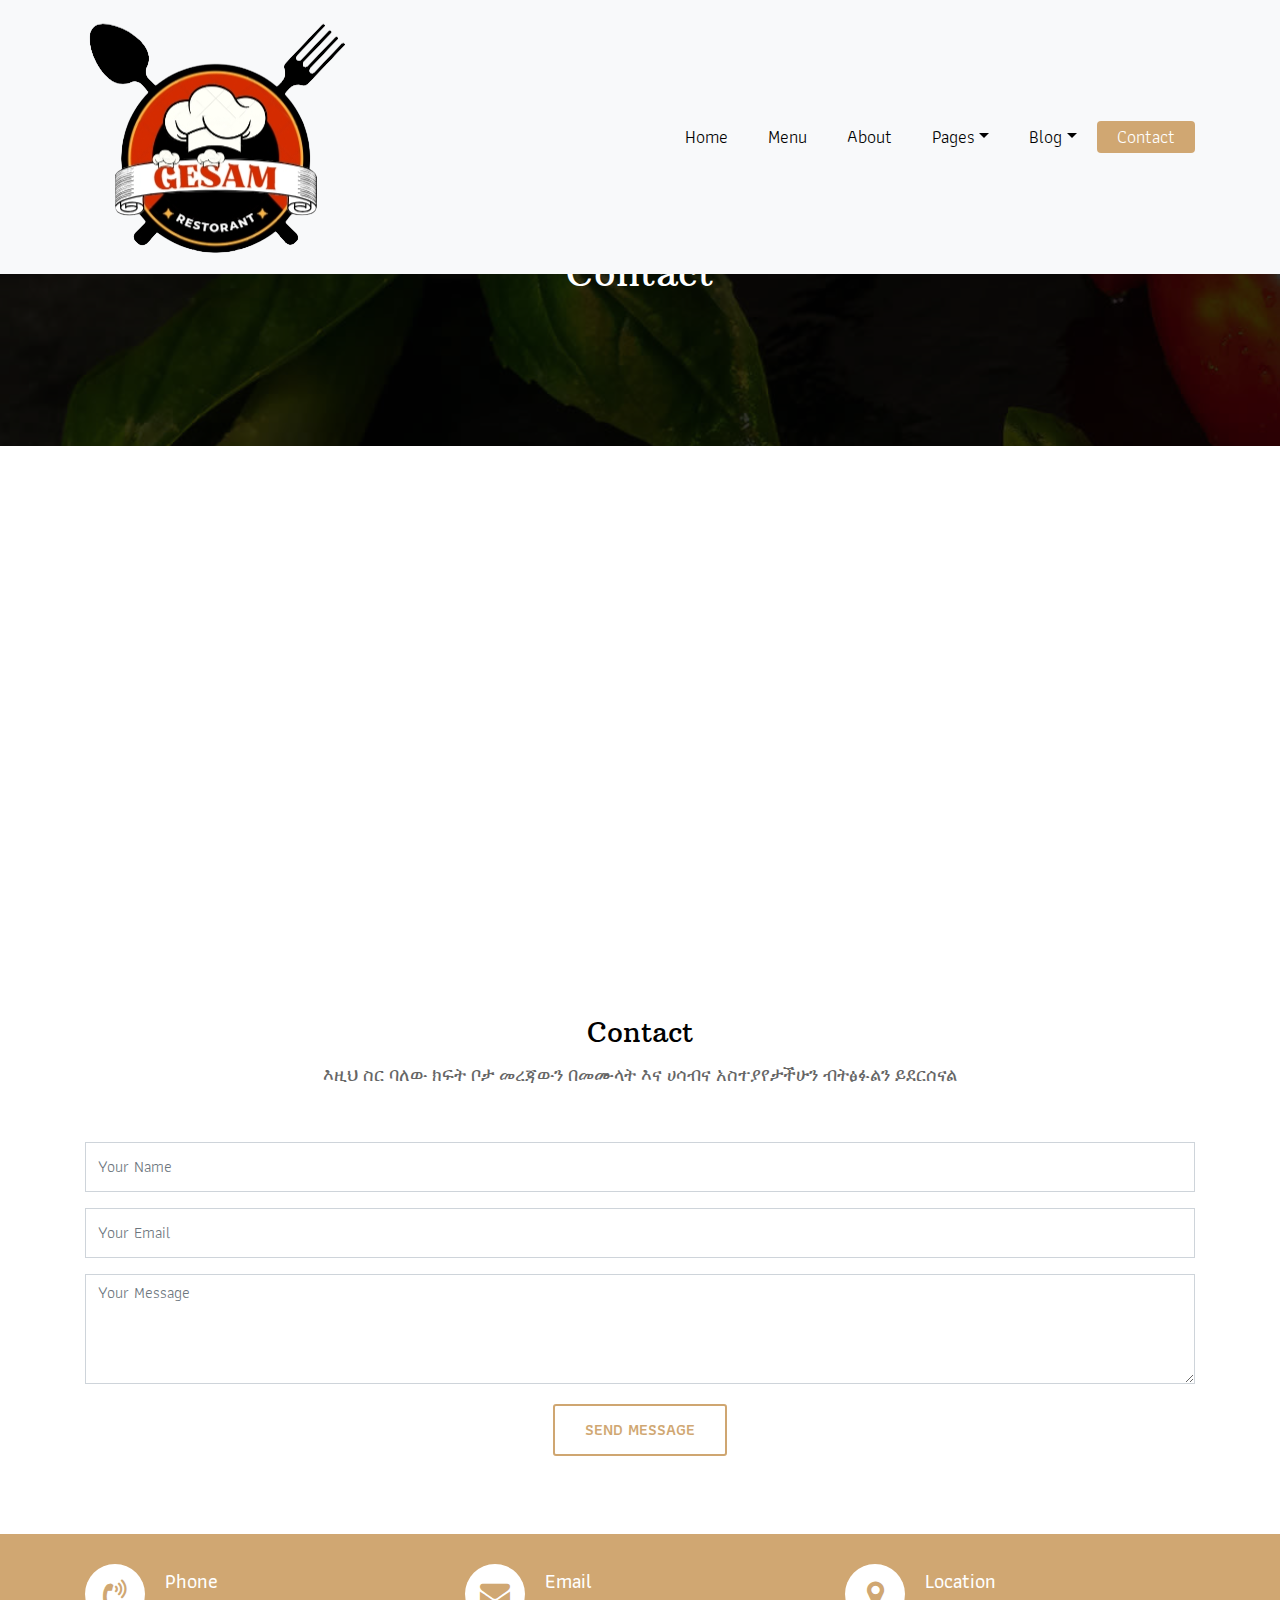
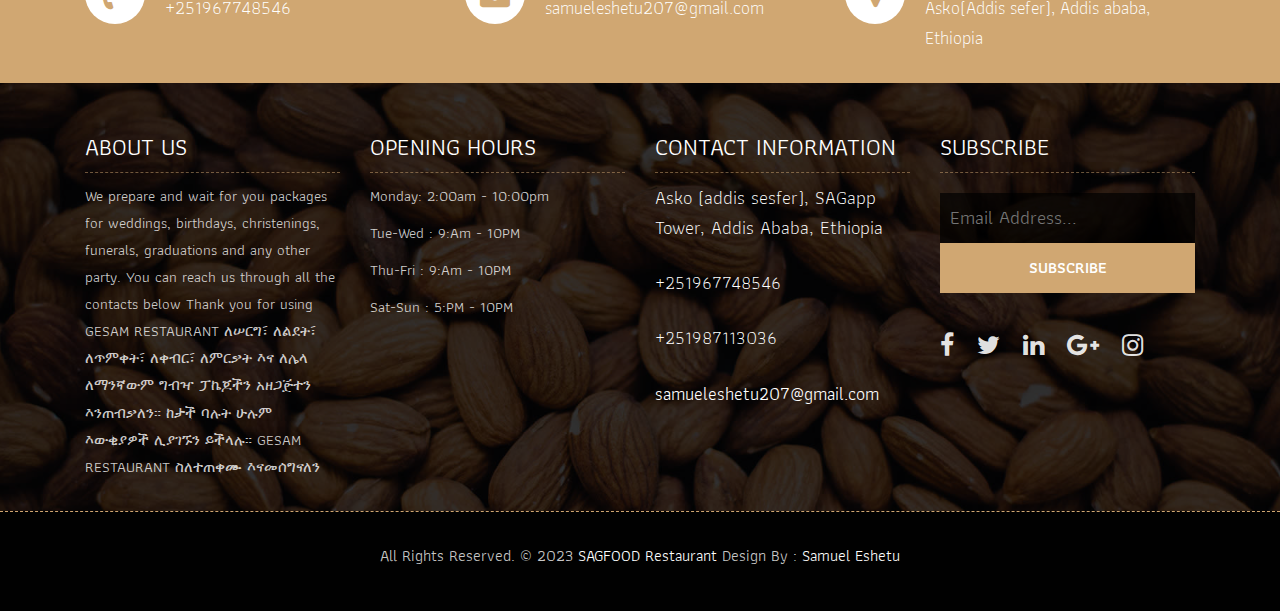
<file: contact.html>
<!DOCTYPE html>
<html lang="en"><!-- Basic -->
<head>
	<meta charset="utf-8">
    <meta http-equiv="X-UA-Compatible" content="IE=edge">   
   
    <!-- Mobile Metas -->
    <meta name="viewport" content="width=device-width, initial-scale=1">
 
     <!-- Site Metas -->
    <title>GESAM Restaurant</title>  
    <meta name="keywords" content="">
    <meta name="description" content="">
    <meta name="author" content="">

    <!-- Site Icons -->
    <link rel="shortcut icon" href="images/favicon.ico" type="image/x-icon">
    <link rel="apple-touch-icon" href="images/apple-touch-icon.png">

    <!-- Bootstrap CSS -->
    <link rel="stylesheet" href="css/bootstrap.min.css">    
	<!-- Site CSS -->
    <link rel="stylesheet" href="css/style.css">    
    <!-- Responsive CSS -->
    <link rel="stylesheet" href="css/responsive.css">
    <!-- Custom CSS -->
    <link rel="stylesheet" href="css/custom.css">

    <!--[if lt IE 9]>
      <script src="https://oss.maxcdn.com/libs/html5shiv/3.7.0/html5shiv.js"></script>
      <script src="https://oss.maxcdn.com/libs/respond.js/1.4.2/respond.min.js"></script>
    <![endif]-->

</head>

<body>
	<!-- Start header -->
	<header class="top-navbar">
		<nav class="navbar navbar-expand-lg navbar-light bg-light">
			<div class="container">
				<a class="navbar-brand" href="index.html">
					<img src="images/logo.png" alt="" />
				</a>
				<button class="navbar-toggler" type="button" data-toggle="collapse" data-target="#navbars-rs-food" aria-controls="navbars-rs-food" aria-expanded="false" aria-label="Toggle navigation">
				  <span class="navbar-toggler-icon"></span>
				</button>
				<div class="collapse navbar-collapse" id="navbars-rs-food">
					<ul class="navbar-nav ml-auto">
						<li class="nav-item"><a class="nav-link" href="index.html">Home</a></li>
						<li class="nav-item"><a class="nav-link" href="menu.html">Menu</a></li>
						<li class="nav-item"><a class="nav-link" href="about.html">About</a></li>
						<li class="nav-item dropdown">
							<a class="nav-link dropdown-toggle" href="#" id="dropdown-a" data-toggle="dropdown">Pages</a>
							<div class="dropdown-menu" aria-labelledby="dropdown-a">
								<a class="dropdown-item" href="reservation.html">Reservation</a>
								<a class="dropdown-item" href="stuff.html">Stuff</a>
								<a class="dropdown-item" href="gallery.html">Gallery</a>
							</div>
						</li>
						<li class="nav-item dropdown">
							<a class="nav-link dropdown-toggle" href="#" id="dropdown-a" data-toggle="dropdown">Blog</a>
							<div class="dropdown-menu" aria-labelledby="dropdown-a">
								<a class="dropdown-item" href="blog.html">blog</a>
								<a class="dropdown-item" href="blog-details.html">blog Single</a>
							</div>
						</li>
						<li class="nav-item active"><a class="nav-link" href="contact.html">Contact</a></li>
					</ul>
				</div>
			</div>
		</nav>
	</header>
	<!-- End header -->
	
	<!-- Start All Pages -->
	<div class="all-page-title page-breadcrumb">
		<div class="container text-center">
			<div class="row">
				<div class="col-lg-12">
					<h1>Contact</h1>
				</div>
			</div>
		</div>
	</div>
	<!-- End All Pages -->
	
	<!-- Start Contact -->
	<div class="map-full"></div>
	<div class="contact-box">
		<div class="container">
			<div class="row">
				<div class="col-lg-12">
					<div class="heading-title text-center">
						<h2>Contact</h2>
						<p>እዚህ ስር ባለው ክፍት ቦታ መረጃውን በመሙላት እና ሀሳብና አስተያየታችሁን ብትፅፉልን ይደርሰናል</p>
					</div>
				</div>
			</div>
			<div class="row">
				<div class="col-lg-12">
					<form id="contactForm">
						<div class="row">
							<div class="col-md-12">
								<div class="form-group">
									<input type="text" class="form-control" id="name" name="name" placeholder="Your Name" required data-error="Please enter your name">
									<div class="help-block with-errors"></div>
								</div>                                 
							</div>
							<div class="col-md-12">
								<div class="form-group">
									<input type="text" placeholder="Your Email" id="email" class="form-control" name="name" required data-error="Please enter your email">
									<div class="help-block with-errors"></div>
								</div> 
							</div>
								</div> 
							</div>
							<div class="col-md-12">
								<div class="form-group"> 
									<textarea class="form-control" id="message" placeholder="Your Message" rows="4" data-error="Write your message" required></textarea>
									<div class="help-block with-errors"></div>
								</div>
								<div class="submit-button text-center">
									<button class="btn btn-common" id="submit" type="submit">Send Message</button>
									<div id="msgSubmit" class="h3 text-center hidden"></div> 
									<div class="clearfix"></div> 
								</div>
							</div>
						</div>            
					</form>
				</div>
			</div>
		</div>
	</div>
	<!-- End Contact -->
	
	<!-- Start Contact info -->
	<div class="contact-imfo-box">
		<div class="container">
			<div class="row">
				<div class="col-md-4">
					<i class="fa fa-volume-control-phone"></i>
					<div class="overflow-hidden">
						<h4>Phone</h4>
						<p class="lead">
							+251967748546
						</p>
					</div>
				</div>
				<div class="col-md-4">
					<i class="fa fa-envelope"></i>
					<div class="overflow-hidden">
						<h4>Email</h4>
						<p class="lead">
							samueleshetu207@gmail.com
						</p>
					</div>
				</div>
				<div class="col-md-4">
					<i class="fa fa-map-marker"></i>
					<div class="overflow-hidden">
						<h4>Location</h4>
						<p class="lead">
							Asko(Addis sefer), Addis ababa, Ethiopia
						</p>
					</div>
				</div>
			</div>
		</div>
	</div>
	<!-- End Contact info -->
	
	<!-- Start Footer -->
	<footer class="footer-area bg-f">
		<div class="container">
			<div class="row">
				<div class="col-lg-3 col-md-6">
					<h3>About Us</h3>
					<p>We prepare and wait for you packages for weddings, birthdays, christenings, funerals, graduations and any other party. You can reach us through all the contacts below
						Thank you for using GESAM RESTAURANT
						ለሠርግ፣ ለልደት፣ ለጥምቀት፣ ለቀብር፣ ለምርቃት እና ለሌላ ለማንኛውም ግብዣ ፓኬጆችን አዘጋጅተን እንጠብቃለን። ከታች ባሉት ሁሉም እውቂያዎች ሊያገኙን ይችላሉ።
						GESAM RESTAURANT ስለተጠቀሙ እናመሰግናለን</p>
				</div>
				<div class="col-lg-3 col-md-6">
					<h3>Opening hours</h3>
					<p><span class="text-color">Monday: </span>2:00am - 10:00pm</p>
					<p><span class="text-color">Tue-Wed :</span> 9:Am - 10PM</p>
					<p><span class="text-color">Thu-Fri :</span> 9:Am - 10PM</p>
					<p><span class="text-color">Sat-Sun :</span> 5:PM - 10PM</p>
				</div>
				<div class="col-lg-3 col-md-6">
					<h3>Contact information</h3>
					<p class="lead">Asko (addis sesfer), SAGapp Tower, Addis Ababa, Ethiopia</p>
					<p class="lead"><a href="#">+251967748546</a></p>
					<p class="lead"><a href="#">+251987113036</a></p>
					<p><a href="#"> samueleshetu207@gmail.com</a></p>
				</div>
				<div class="col-lg-3 col-md-6">
					<h3>Subscribe</h3>
					<div class="subscribe_form">
						<form class="subscribe_form">
							<input name="EMAIL" id="subs-email" class="form_input" placeholder="Email Address..." type="email">
							<button type="submit" class="submit">SUBSCRIBE</button>
							<div class="clearfix"></div>
						</form>
					</div>
					<ul class="list-inline f-social">
						<li class="list-inline-item"><a href="#"><i class="fa fa-facebook" aria-hidden="true"></i></a></li>
						<li class="list-inline-item"><a href="#"><i class="fa fa-twitter" aria-hidden="true"></i></a></li>
						<li class="list-inline-item"><a href="#"><i class="fa fa-linkedin" aria-hidden="true"></i></a></li>
						<li class="list-inline-item"><a href="#"><i class="fa fa-google-plus" aria-hidden="true"></i></a></li>
						<li class="list-inline-item"><a href="#"><i class="fa fa-instagram" aria-hidden="true"></i></a></li>
					</ul>
				</div>
			</div>
		</div>
		
		<div class="copyright">
			<div class="container">
				<div class="row">
					<div class="col-lg-12">
						<p class="company-name">All Rights Reserved. &copy; 2023 <a href="#">SAGFOOD Restaurant</a> Design By : 
					<a href="https://t.me/samuelleeb//">Samuel Eshetu</a></p>
					</div>
				</div>
			</div>
		</div>
		
	</footer>
	<!-- End Footer -->
	
	<a href="#" id="back-to-top" title="Back to top" style="display: none;">&uarr;</a>

	<!-- ALL JS FILES -->
	<script src="js/jquery-3.2.1.min.js"></script>
	<script src="js/popper.min.js"></script>
	<script src="js/bootstrap.min.js"></script>
    <!-- ALL PLUGINS -->
	
	<script src="js/jquery.superslides.min.js"></script>
	<script src="js/images-loded.min.js"></script>
	<script src="js/isotope.min.js"></script>
	<script src="js/baguetteBox.min.js"></script>
	<script src="js/jquery.mapify.js"></script>
	<script src="js/form-validator.min.js"></script>
    <script src="js/contact-form-script.js"></script>
    <script src="js/custom.js"></script>
	<script>
		$('.map-full').mapify({
			points: [
				{
					lat: 40.7143528,
					lng: -74.0059731,
					marker: true,
					title: 'Marker title',
					infoWindow: 'GESAM Restorant'
				}
			]
		});	
	</script>
</body>
</html>
</file>
<file: css/style.css>
/*------------------------------------------------------------------
    IMPORT FONTS
-------------------------------------------------------------------*/

@import url('https://fonts.googleapis.com/css?family=Arbutus+Slab');
@import url('https://fonts.googleapis.com/css?family=Athiti:400,500,600');

/*------------------------------------------------------------------
    IMPORT FILES
-------------------------------------------------------------------*/

@import url(animate.css);
@import url(font-awesome.min.css);
@import url(superslides.css);
@import url(baguetteBox.min.css);

/*------------------------------------------------------------------
    SKELETON
-------------------------------------------------------------------*/

body {
    color: #666666;
    font-size: 15px;
    font-family: 'Athiti', sans-serif;
    line-height: 1.80857;
}

.logoeyou{
    max-width: 82px;
}
a {
    color: #1f1f1f;
    text-decoration: none !important;
    outline: none !important;
    -webkit-transition: all .3s ease-in-out;
    -moz-transition: all .3s ease-in-out;
    -ms-transition: all .3s ease-in-out;
    -o-transition: all .3s ease-in-out;
    transition: all .3s ease-in-out;
}

h1,
h2,
h3,
h4,
h5,
h6 {
    letter-spacing: 0;
    font-weight: normal;
    position: relative;
    padding: 0 0 10px 0;
    font-weight: normal;
    line-height: 120% !important;
    color: #1f1f1f;
    margin: 0
}

h1 {
    font-size: 24px
}

h2 {
    font-size: 22px
}

h3 {
    font-size: 18px
}

h4 {
    font-size: 16px
}

h5 {
    font-size: 14px
}

h6 {
    font-size: 13px
}

h1 a,
h2 a,
h3 a,
h4 a,
h5 a,
h6 a {
    color: #212121;
    text-decoration: none!important;
    opacity: 1
}

h1 a:hover,
h2 a:hover,
h3 a:hover,
h4 a:hover,
h5 a:hover,
h6 a:hover {
    opacity: .8
}

a {
    color: #1f1f1f;
    text-decoration: none;
    outline: none;
}

a,
.btn {
    text-decoration: none !important;
    outline: none !important;
    -webkit-transition: all .3s ease-in-out;
    -moz-transition: all .3s ease-in-out;
    -ms-transition: all .3s ease-in-out;
    -o-transition: all .3s ease-in-out;
    transition: all .3s ease-in-out;
}

.btn-custom {
    margin-top: 20px;
    background-color: transparent !important;
    border: 2px solid #ddd;
    padding: 12px 40px;
    font-size: 16px;
}

.lead {
    font-size: 18px;
    line-height: 30px;
    color: #767676;
    margin: 0;
    padding: 0;
}

blockquote {
    margin: 20px 0 20px;
    padding: 30px;
}

ul, li, ol{
	list-style: none;
	margin: 0px;
	padding: 0px;
}
button:focus{
	outline: none;
}

.form-control::-moz-placeholder {
    color: #2a2a2a;
    opacity: 1;
}

/*------------------------------------------------------------------
    LOADER 
-------------------------------------------------------------------*/


/*------------------------------------------------------------------
    HEADER
-------------------------------------------------------------------*/
.top-navbar{
	position: relative;
	z-index: 10;
}

.top-navbar .navbar{
	padding: 15px 0px;
	position: fixed;
	width: 100%;
	transition: height .3s ease-out, background .3s ease-out, box-shadow .3s ease-out;
	-webkit-transform: translate3d(0, 0, 0);
	transform: translate3d(0, 0, 0);
	z-index: 100;
}

.top-navbar .navbar-light .navbar-nav .nav-link{
	color: #010101;
	font-size: 18px;
	padding: 0px 20px;
	border-radius: 4px;
}

.top-navbar .navbar-light .navbar-nav .nav-item .nav-link:hover{
	background: #d0a772;
	color: #ffffff;
}
.top-navbar .navbar-light .navbar-nav .nav-item.active .nav-link{
	background: #d0a772;
	color: #ffffff;
	border-radius: 4px;
}

.navbar-expand-lg .navbar-nav .dropdown-menu{
	border: none;
	 box-shadow: 2px 5px 6px rgba(0,0,0,0.5);
}

.navbar-expand-lg .navbar-nav .dropdown-menu a.dropdown-item:hover{
	background: #d0a772;
	color: #ffffff;
}
.navbar-light .navbar-toggler:hover{
	background: #cfa671;
}

/*------------------------------------------------------------------
    Slider
-------------------------------------------------------------------*/

.cover-slides{
	height: 100vh;
}
.slides-navigation a {
	background: #cfa671;
    position: absolute;
    height: 70px;
    width: 70px;
    top: 50%;
    font-size: 20px;
    display: block;
    color: #fff;
	line-height: 80px;
	text-align: center;
    transition: all .3s ease-in-out;
}
.slides-navigation a i{
	font-size: 40px;
}
.slides-navigation a:hover {
	background: #010101;
}
.cover-slides .container{
	height: 100%;
	position: relative;
	z-index: 2;
}
.cover-slides .container > .row {
	-webkit-box-align: center;
	-ms-flex-align: center;
	align-items: center;
}
.cover-slides .container > .row {
    height: 100%;
}

.btn{
	text-transform: uppercase;
	padding: 19px 36px;
}
.btn{
	display: inline-block;
	font-weight: 600;
	text-align: center;
	white-space: nowrap;
	vertical-align: middle;
	-webkit-user-select: none;
	-moz-user-select: none;
	-ms-user-select: none;
	user-select: none;
	border: 2px solid transparent;
	padding: 12px 30px;
	font-size: 16px;
	line-height: 1.5;
	border-radius: .1875rem;
	transition: color .15s ease-in-out, background-color .15s ease-in-out, border-color .15s ease-in-out, box-shadow .15s ease-in-out;
}
.btn-outline-new-white {
    color: #fff;
    background-color: transparent;
    background-image: none;
    border-color: #cfa671;
}
.btn-outline-new-white:hover {
    color: #ffffff;
    background-color: #cfa671;
    border-color: #cfa671;
}

.overlay-background {
    background: #333;
    position: absolute;
    height: 100%;
    width: 100%;
    left: 0;
    top: 0;
	opacity: 0.5;
}

.cover-slides h1{
	font-family: 'Arbutus Slab', serif;
	font-weight: 500;
	font-size: 64px;
	color: #fff;
}
.cover-slides p{
	font-size: 18px;
	color: #fff;
}
.slides-pagination a{
	border: 2px solid #ffffff;
}
.slides-pagination a.current{
	background: #cfa671;
	border: 2px solid #cfa671;
}

/*------------------------------------------------------------------
    About
-------------------------------------------------------------------*/

.about-section-box{
	padding: 70px 0px;
}
.about-section-box .img-fluid{
	box-shadow: -10px -10px 0px #d0a772;
}
.inner-column{}
.inner-column h1{
	font-family: 'Arbutus Slab', serif;
	font-size: 30px;
	color: #010101;
}
.inner-column h1 span{
	color: #d0a772;
}
.inner-column h4{
	font-size: 16px;
	font-weight: 500;
}
.inner-column p{
	font-size: 18px;
}
.inner-column .btn-outline-new-white{
	color: #d0a772;
}
.inner-column .btn-outline-new-white:hover{
	color: #ffffff;
}

/*------------------------------------------------------------------
    QT
-------------------------------------------------------------------*/


.qt-background{
	background: url(../images/qt-bg.jpg) no-repeat;
	background-size: cover;
	padding: 100px 0;
	background-attachment: fixed;
	background-position: center center;
	position: relative;
}
.qt-background p {
    font-size: 35px;
    font-weight: 300;
    line-height: 44px;
    color: #fff;
	font-family: 'Arbutus Slab', serif;
	margin-bottom: 20px;
}

.qt-background span {
    color: #fff;
    font-size: 20px;  
	font-weight: 500;	
}

/*------------------------------------------------------------------
    Menu
-------------------------------------------------------------------*/

.menu-box{
	padding: 70px 0px;
}

.heading-title{
	margin-bottom: 50px;
}
.heading-title h2{
	color: #010101;
	font-size: 28px;
	font-family: 'Arbutus Slab', serif;
}
.heading-title p{
	font-size: 18px;
	font-weight: 200;
	margin: 0px;
}

.filter-button-group {
    border: 1px solid #e4e4e4;
    border-radius: 4px;
    margin: 10px 15px;
    display: inline-block;
}

.filter-button-group button {
    color: #333;
    letter-spacing: 1px;
    text-transform: uppercase;
    font-weight: 600;
    font-size: 14px;
    cursor: pointer;
    background: #fff;
    padding: 12px 40px;
    border: none;
    border-radius: 4px;
}

.filter-button-group button.active {
    background: #cfa671;
    color: #fff;
    box-shadow: 2px 20px 45px 5px rgba(0,0,0,.2);
}

.gallery-single{
	margin: 30px 0px;
}

.gallery-single {
    position: relative;
    overflow: hidden;
    -webkit-box-shadow: 0 0 10px #ccc;
    box-shadow: 0 0 10px #ccc;
}

.why-text {
    position: absolute;
    left: 0;
    bottom: -100%;
    right: 0;
    height: 100%;
    background: rgba(207, 166, 113, 0.9);
    padding: 12px 12px;
    -webkit-transition: all .3s ease;
    transition: all .3s ease;
}
.why-text h4{
	color: #ffffff;
	font-size: 24px;
	font-weight: 500;
	font-family: 'Arbutus Slab', serif;
}
.why-text p{
	color: #ffffff;
	font-size: 18px;
	border-bottom: 1px dashed #010101;
	margin: 0px;
	padding-bottom: 15px;
	margin-top: 15px;
	margin-bottom: 15px;
}
.why-text h5{
	font-size: 28px;
	font-weight: 600;
	color: #ffffff;
}

.gallery-single:hover .why-text{
	bottom: 0px;
}


/*------------------------------------------------------------------
    Gallery
-------------------------------------------------------------------*/

.gallery-box{
	padding: 70px 0px;
}
.tz-gallery{
	margin-top: 30px;
}
.tz-gallery .lightbox img {
    width: 100%;
    margin-bottom: 30px;
    transition: 0.2s ease-in-out;
    box-shadow: 0 2px 3px rgba(0,0,0,0.2);
}
.tz-gallery .lightbox img:hover {
    transform: scale(1.05);
    box-shadow: 0 8px 15px rgba(0,0,0,0.3);
}

/*------------------------------------------------------------------
    Customer Reviews
-------------------------------------------------------------------*/

.customer-reviews-box{
	padding: 70px 0px;
}

.carousel-inner .carousel-item .img-box{
	width: 135px;
	height: 135px;
}
.carousel-control-prev{
	left: -100px;
}
.carousel-control-next{
	right: -100px;
}
.carousel-indicators{
	top: 320px;
}

.text-warning{
	color: #d0a772 !important;
	font-size: 24px;
}

@media (min-width: 320px) and (max-width: 640px) {
	.carousel-inner .carousel-item p{
		font-size: 14px;
	}
	.carousel-control-prev{
		left: -5px;
	}
	.carousel-control-next{
		right: -5px;
	}
 	.carousel-indicators{
		top: 400px;
	}
}

#reviews .carousel-control-prev{
	background: #d0a772;
	color: #ffffff;
	display: block;
	position: absolute;
	width: 8%;
	height: 50px;
	top: 50%;
	font-size: 28px;
	opacity: 1;
}
#reviews .carousel-control-prev:hover{
	background: #010101;
	color: #ffffff;
}

#reviews .carousel-control-next{
	background: #d0a772;
	color: #ffffff;
	display: block;
	position: absolute;
	width: 8%;
	height: 50px;
	top: 50%;
	font-size: 28px;
	opacity: 1;
}
#reviews .carousel-control-next:hover{
	background: #010101;
	color: #ffffff;
}


/*------------------------------------------------------------------
    Contact info
-------------------------------------------------------------------*/

.contact-imfo-box{
	background: #d0a772;
	padding: 30px 0;
}

.overflow-hidden {
    overflow: hidden;
}

.contact-imfo-box i{
	display: block;
	float: left;
	width: 60px;
	height: 60px;
	line-height: 60px;
	text-align: center;
	background: #fff;
	color: #d0a772;
	font-size: 30px;
	-webkit-border-radius: 50%;
	-moz-border-radius: 50%;
	-ms-border-radius: 50%;
	border-radius: 50%;
	margin-right: 20px;
}
.contact-imfo-box h4 {
    margin: 0px;
    margin-top: 5px;
	color: #ffffff;
	font-size: 20px;
	padding: 0px;
	font-weight: 500;
	line-height: 24px;
}
.contact-imfo-box p {
    margin: 0px;
	color: #ffffff;
	font-weight: 300;
}

/*------------------------------------------------------------------
    Footer
-------------------------------------------------------------------*/

.footer-area{
	padding-top: 50px;
	padding-bottom: 0px;
}
.bg-f{
	background-image: url("../images/footer-bg.jpg");
	background-attachment: scroll;
	background-clip: initial;
	background-color: rgba(0, 0, 0, 0);
	background-origin: initial;
	background-position: center center;
	background-repeat: no-repeat;
	background-size: cover;
	position: relative;
}
.bg-f::before {
    background: #010101;
    content: "";
    height: 100%;
    left: 0;
    position: absolute;
    top: 0;
    width: 100%;
    z-index: 1;
	opacity: 0.8;
}

.footer-area .container{
	position: relative;
	z-index: 1;
}
.footer-area h3{
	color: #ffffff;
	text-transform: uppercase;
	font-size: 24px;
	border-bottom: 1px dashed rgba(207, 166, 113, 0.5);
	margin-bottom: 10px;
}
.footer-area p{
	font-size: 15px;
	color: rgba(255, 255, 255, 0.8);
	margin: 0;
	padding-bottom: 10px;
}

.footer-area p.lead{
	font-size: 19px;
	color: #ffffff;
	margin-bottom: 15px;
}
.footer-area p.lead a{
	color: #ffffff;
	margin-bottom: 15px;
}
.footer-area p.lead a:hover{
	color: #d0a772;
}
.footer-area p a{
	font-size: 18px;
	color: #ffffff;
}
.footer-area p a:hover{
	color: #d0a772;
}

.subscribe_form {
    display: block;
    text-align: center;
    padding: 5px 0;
}

.subscribe_form .form_input {
    display: block;
    background-color: rgba(0,0,0,0.7);
    color: #fff;
    border: none;
    font-size: 19px;
    line-height: 50px;
    padding: 0 10px;
    float: left;
    width: 100%;
    transition: all 0.5s ease-in-out;
}

.subscribe_form .submit {
    background-color: #d0a772;
    color: #fff;
    font-size: 16px;
    font-weight: 600;
    line-height: 50px;
    display: inline-block;
    padding: 0 10px;
    float: left;
    width: 100%;
	border: none;
	cursor: pointer;
    transition: all 0.5s ease-in-out;
}
.subscribe_form .submit:hover{
	background: #010101;
}

.f-social {
    padding-bottom: 10px;
    margin: 0px;
    margin-top: 20px;
}
.f-social li a {
    font-size: 25px;
    color: rgba(255, 255, 255, 0.9);
	margin-right: 10px;
}

.copyright{
	margin-top: 20px;
	position: relative;
	display: block;
	background-color: #010101;
	border-top: 1px dashed rgba(207, 166, 113);
	padding: 30px 0;
	z-index: 1;
}

.copyright .company-name{
	font-size: 16px;
	text-align: center;
}
.copyright .company-name a{
	font-size: 16px;
}

/*------------------------------------------------------------------
    All Pages
-------------------------------------------------------------------*/

.page-breadcrumb {
    padding: 250px 0 150px;
    background: url(../images/all-bg.jpg) no-repeat;
    background-attachment: fixed;
    background-size: cover;
    background-position: 0 0;
    position: relative;
}
.all-page-title .container{
	position: relative;
	z-index: 2;
}
.all-page-title::before{
	background: #010101;
	content: "";
	height: 100%;
	left: 0;
	position: absolute;
	top: 0;
	width: 100%;
	z-index: 1;
	opacity: 0.8;	
}
.all-page-title h1{
	font-size: 38px;
	color: #ffffff;
	font-family: 'Arbutus Slab', serif;
	padding: 0px;
}

.inner-pt{
	margin-top: 30px;
}
.inner-pt p{
	font-size: 18px;
}

.stuff-box{
	padding: 70px 0px;
}

.our-team{
    border: 2px solid #d0a772;
    border-radius: 0px;
    text-align: center;
    margin: 10px;
    z-index: 1;
    position: relative;
}
.our-team:before,
.our-team:after{
    content: "";
    width: 100%;
    height: 104%;
    background: #d0a772;
    position: absolute;
    top: 50%;
    left: 0;
    z-index: -1;
    transform: translateY(-50%) scaleX(0.3);
    transition: all 0.3s ease 0s;
}
.our-team:after{
    width: 106%;
    left: 50%;
    transform: translate(-50%, -50%) scaleY(0.25);
}
.our-team:hover:before{ transform: translateY(-50%) scaleX(0.7); }
.our-team:hover:after{ transform: translate(-50%, -50%) scaleY(0.7); }
.our-team img{
    width: 100%;
    height: auto;
    border-radius: 0px;
    transition: all 0.3s ease 0s;
}
.our-team .team-content{
    width: 93%;
    padding: 25px 0 10px;
    background: #d0a772;
    position: absolute;
    bottom: 50px;
    left: 50%;
    opacity: 0;
    transform: translateX(-50%);
    transition: all 0.3s cubic-bezier(0.5, 0.2,0.1,0.9);
}
.our-team:hover .team-content{
    bottom: 10px;
    opacity: 1;
}
.our-team .title{
    font-size: 25px;
    font-weight: 600;
    color: #fff;
    letter-spacing: 1px;
    text-transform: capitalize;
    margin: 0;
}
.our-team .post{
    display: block;
    font-size: 16px;
    color: #fff;
    text-transform: uppercase;
    margin-bottom: 10px;
}
.our-team .social{
    padding: 0;
    margin: 0;
    list-style: none;
}
.our-team .social li{
    display: inline-block;
    margin: 0 5px;
}
.our-team .social li a{
    display: block;
    width: 35px;
    height: 35px;
    line-height: 35px;
    border-radius: 50%;
    background: #fff;
    font-size: 20px;
    color: #d0a772;
    transition: all 0.3s ease 0s;
}
.our-team .social li a:hover{
    background: #ffffff;
    box-shadow: 0 0 0 5px rgba(255,255,255,0.3);
    color: #d0a772;
}
@media only screen and (max-width: 990px){
    .our-team{ margin-bottom: 30px; }
}


.reservation-box{
	padding: 70px 0px;
}

.reservation-box h3{
	padding: 0px 15px;
	margin-bottom: 20px;
	font-weight: 600;
}

.help-block ul li{
	color: red;
}

.form-control[readonly]{
	background-color: #ffffff;
}

.form-control{
	border-radius: 0px;
	min-height: 50px;
}
.form-control:focus{
	border: 1px solid #d0a772;
	box-shadow: none;
}

.form-group .picker__input.picker__input--active{
	border-color: #d0a772;
}

.submit-button{
	margin-top: 20px;
}
.btn.btn-common{
	color: #d0a772;
	background-color: transparent;
	background-image: none;
	border-color: #cfa671;
}
.btn.btn-common:hover{
	color: #ffffff;
	background-color: #cfa671;
	border-color: #cfa671;
}
.blog-box{
	padding: 70px 0px;
}
.blog-box-inner{
	position: relative;
	margin-bottom: 30px;
}

.blog-box-inner .blog-img-box{
	position: relative;
	display: block;
}

.blog-box-inner .blog-detail{
	position: absolute;
	top: 0;
	background: #fff;
	padding: 30px 25px;
	border: 1px solid #ddd;
	transition-duration: .5s;
	height: 100%;
}

.blog-detail h4 {
    font-size: 18px;
    font-weight: 500;
    color: #222222;
}

.blog-detail ul li {
    display: inline-block;
    padding: 0px 5px;
}
.blog-detail ul li span{
	color: #d0a772;
	cursor: pointer;
}
.blog-detail ul li span:hover{
	color: #010101;
}

.blog-detail ul li:first-child {
    padding-left: 0px;
}

.blog-detail p {
    padding: 10px 0px 0 0;
	margin: 0px;
}

.blog-detail a{
	color: #d0a772;
	margin-top: 20px;
}

.blog-box-inner .blog-detail:hover{
	background: rgba(255, 255, 255, .9);
}

.blog-inner-box {
    position: relative;
    margin: 0px 10px;
    margin-bottom: 30px;
}
.side-blog-img {
    box-shadow: -15px -15px 0px 0px rgba(0,0,0,0.4);
    -webkit-transition: all 1s ease 0.01s;
    transition: all 1s ease 0.01s;
    position: relative;
}

.date-blog-up {
    position: absolute;
    right: 0px;
    top: 0px;
    background: #cfa671;
    font-size: 18px;
    color: #ffffff;
    padding: 5px 15px 5px 5px;
}
.inner-blog-detail {
    background: #ffffff;
    position: relative;
    padding: 30px 20px;
}

.inner-blog-detail h3 {
    font-size: 20px;
    font-weight: 500;
    padding-bottom: 15px;
}
.inner-blog-detail ul li {
    display: inline-block;
    padding: 0px 5px;
    color: #222222;
}
.inner-blog-detail ul li span {
    color: #cfa671;
}
.inner-blog-detail p {
    padding: 10px 0px;
}
.details-page blockquote {
    border-left: 5px solid #cfa671;
}
.details-page blockquote {
    padding: 20px;
}
blockquote {
    margin: 20px 0 20px;
    padding: 30px;
}
.blog-inner-details-line {
    margin: 20px 0px;
    clear: both;
    float: left;
    width: 100%;
}
.line-left-social h5 {
    font-size: 18px;
    font-weight: 600;
    padding-bottom: 15px;
}
.line-left-social ul li {
    display: inline-block;
    margin-bottom: 5px;
}
.line-right-social ul li {
    display: inline-block;
}
.line-right-social ul li a {
    display: block;
    padding: 5px;
    background: #f5f5f5;
    border-radius: 6px;
    font-weight: 500;
    width: 35px;
    height: 35px;
    text-align: center;
    line-height: 25px;
    font-size: 15px;
}
.line-left-social ul li a {
    display: block;
    padding: 5px 10px;
    background: #f5f5f5;
    border-radius: 6px;
    font-weight: 400;
    font-size: 12px;
}
.line-left-social ul li a:hover {
    background: #cfa671;
    color: #ffffff;
}
.line-right-social ul li a:hover {
    background: #cfa671;
    color: #ffffff;
}
.line-right-social h5 {
    font-size: 18px;
    font-weight: 600;
    padding-bottom: 15px;
}
.blog-comment-box {
    clear: both;
    margin: 20px 0px;
    float: left;
    width: 100%;
}
.blog-comment-box h3 {
    font-size: 18px;
    font-weight: 600;
    padding-bottom: 20px;
}
.comment-item {
    margin-bottom: 30px;
}
.comment-item-left {
    float: left;
    width: 90px;
    height: 90px;
}
.comment-item-left img {
    width: 100%;
    border-radius: 6px;
}
.comment-item-right {
    padding-left: 110px;
}
.comment-item-right a {
    font-size: 16px;
    font-weight: 500;
}
.des-l {
    display: inline-block;
    width: 100%;
}
.des-l p {
    font-size: 13px;
}
.comment-item-right a {
    font-size: 16px;
    font-weight: 500;
}
.right-btn-re {
    float: right;
    font-style: italic;
    text-align: right;
    font-size: 16px;
    padding: 5px 10px;
    background: #f5f5f5;
    border-radius: 6px;
}
.right-btn-re:hover {
    background: #cfa671;
    color: #ffffff !important;
}
.comment-respond-box {
    clear: both;
}
.blog-comment-box .children {
    margin-left: 70px;
}
.comment-item {
    margin-bottom: 30px;
}
.comment-item-right i {
    padding-right: 10px;
}

.comment-form-respond input {
    min-height: 38px;
    border: 1px solid #010101;
    border-radius: 0px;
    padding: 10px;
}
.comment-form-respond textarea {
    border: 1px solid #010101;
    border-radius: 0px;
    padding: 10px;
    min-height: 110px;
}

.btn-submit{
	color: #d0a772;
	background-color: transparent;
	background-image: none;
	border-color: #cfa671;
}
.btn-submit:hover{
	color: #ffffff;
	background-color: #cfa671;
	border-color: #cfa671;
}

.right-side-blog h3 {
    font-weight: 600;
    font-size: 18px;
    padding-bottom: 20px;
}
.blog-search-form {
    position: relative;
    border-bottom: 1px solid #010101;
    padding-bottom: 30px;
    margin-bottom: 20px;
}
.blog-search-form input {
    width: 100%;
    min-height: 40px;
    border: 1px solid rgba(0,0,0,0.3);
    padding: 5px 40px 5px 10px;
    font-size: 15px;
    color: #222222;
}
.blog-search-form .search-btn {
    position: absolute;
    right: 0px;
    background: none;
    border: none;
    font-size: 20px;
    min-height: 40px;
    padding: 0px 15px;
}

.right-side-blog h3 {
    font-weight: 500;
    font-size: 18px;
    padding-bottom: 20px;
}
.blog-categories {
    padding-bottom: 30px;
    margin-bottom: 20px;
}
.blog-categories ul li {
    line-height: 14px;
    padding: 10px 0px;
    border-top: 1px solid #f5f5f5;
}
.blog-categories ul li a {
    display: inline-block;
    text-transform: capitalize;
    width: 100%;
}
.blog-categories ul li a:hover{
	color: #cfa671;
}
.recent-box-blog {
    margin-bottom: 20px;
	display: inline-block;
}
.recent-img {
    float: left;
    position: relative;
}
.recent-img::before {
    position: absolute;
    content: '';
    z-index: 2;
    top: 0;
    left: 0;
    width: 100%;
    height: 100%;
    background-color: #cfa671;
    opacity: 0.4;
    transform: scale(0);
    -webkit-transform: scale(0);
    -moz-transform: scale(0);
    -ms-transform: scale(0);
    -o-transform: scale(0);
    transition: all 0.5s ease;
    -webkit-transition: all 0.5s ease;
    -moz-transition: all 0.5s ease;
    -o-transition: all 0.5s ease;
}
.recent-box-blog:hover .recent-img::before {
    transform: scale(1);
    -webkit-transform: scale(1);
    -moz-transform: scale(1);
    -ms-transform: scale(1);
    -o-transform: scale(1);
}
.recent-info {
    display: table-cell;
    vertical-align: top;
    padding-left: 15px;
}
.recent-info ul li {
    display: inline-block;
    font-size: 11px;
    padding: 0px;
    color: #222222;
}
.recent-info h4 {
    font-size: 14px;
    padding: 0px;
    margin: 11px 0px;
    font-weight: 500;
}
.blog-tag-box ul li {
    display: inline-block;
    margin-bottom: 3px;
}
.blog-tag-box ul li a {
    padding: 5px 15px;
    display: block;
    background: #f5f5f5;
    color: #222222;
    border-radius: 6px;
}
.blog-tag-box ul li a:hover {
    color: #ffffff;
    background: #cfa671;
}


.contact-box{
	padding: 70px 0px;
}

.map-full {
    width: 100%;
    height: 500px;
    border-radius: 0px;
    margin: 0px auto;
}

#back-to-top {
    position: fixed;
    bottom: 40px;
    right: 40px;
    z-index: 9999;
    width: 32px;
    height: 32px;
    text-align: center;
    line-height: 30px;
    background: #d0a772;
    color: #ffffff;
    cursor: pointer;
    border: 0;
    border-radius: 2px;
    text-decoration: none;
    transition: opacity 0.2s ease-out;
	font-size: 30px;
}
</file>
<file: css/responsive.css>
/* only small desktops */
/* tablets */
/* only small tablets */
@media only screen and (min-width: 992px) and (max-width: 1180px) {
	.footer-area h3{
		font-size: 18px;
	}
}
@media (min-width: 768px) and (max-width: 991px) {
	.navbar-light .navbar-brand{
		margin-left: 15px;
	}
	.navbar-light .navbar-toggler{
		margin-right: 15px;
		border-radius: 0px;
	}
	.navbar-expand-lg .navbar-nav .dropdown-menu{
		box-shadow: none;
	}
	.carousel-control-prev{
		left: -60px;
	}
	.carousel-control-next{
		right: -60px;
	}
	.why-text h4{
		font-size: 18px;
	}
	.why-text p{
		margin: 0px;
	}
}

/* mobile or only mobile */
@media (max-width: 767px) {
	.navbar-light .navbar-brand{
		margin-left: 15px;
	}
	.navbar-light .navbar-toggler{
		margin-right: 15px;
		border-radius: 0px;
	}
	.navbar-expand-lg .navbar-nav .dropdown-menu{
		box-shadow: none;
	}
	.cover-slides h1{
		font-size: 22px;
	}
	.cover-slides p {
		font-size: 14px;
	}
	.slides-navigation a{
		height: 42px;
		width: 38px;
		line-height: 33px;
	}
	.inner-column{
		margin-top: 15px;
	}
	.inner-column h1{
		font-size: 22px;
	}
	.filter-button-group{
		margin: 10px 0px;
	}
	
	.contact-imfo-box .col-md-4{
		margin-bottom: 15px;
	}
	.carousel-control-prev{
		left: 0px;
	}
	.carousel-control-next{
		right: 0px;
	}
	.blog-box-inner .blog-detail{
		overflow: hidden;
	}
	.blog-sidebar{
		margin-top: 50px;
	}
	
}
@media only screen and (min-width: 280px) and (max-width: 599px) {
	
	.why-text p{
		margin-bottom: 0px;
		margin-top: 0px;
	}
}
</file>
<file: css/custom.css>
/** ADD YOUR AWESOME CODES HERE **/
</file>
